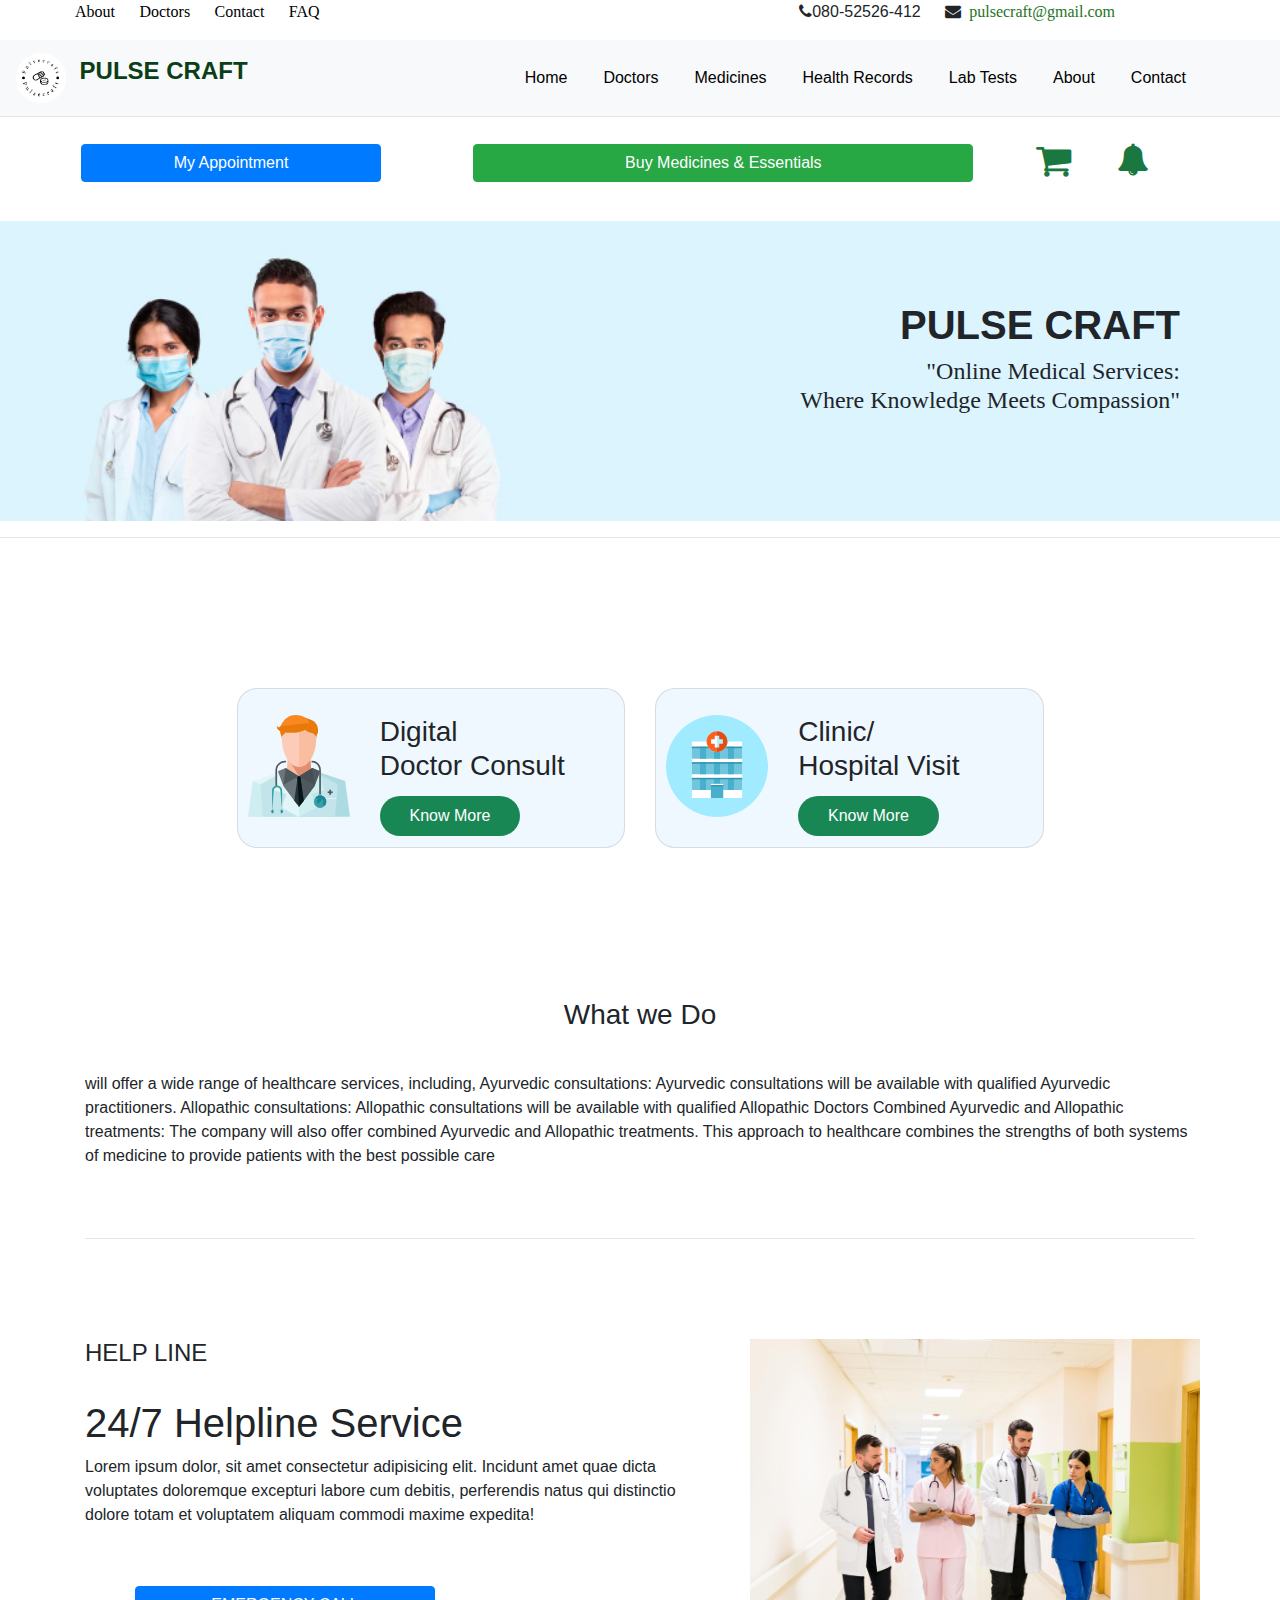
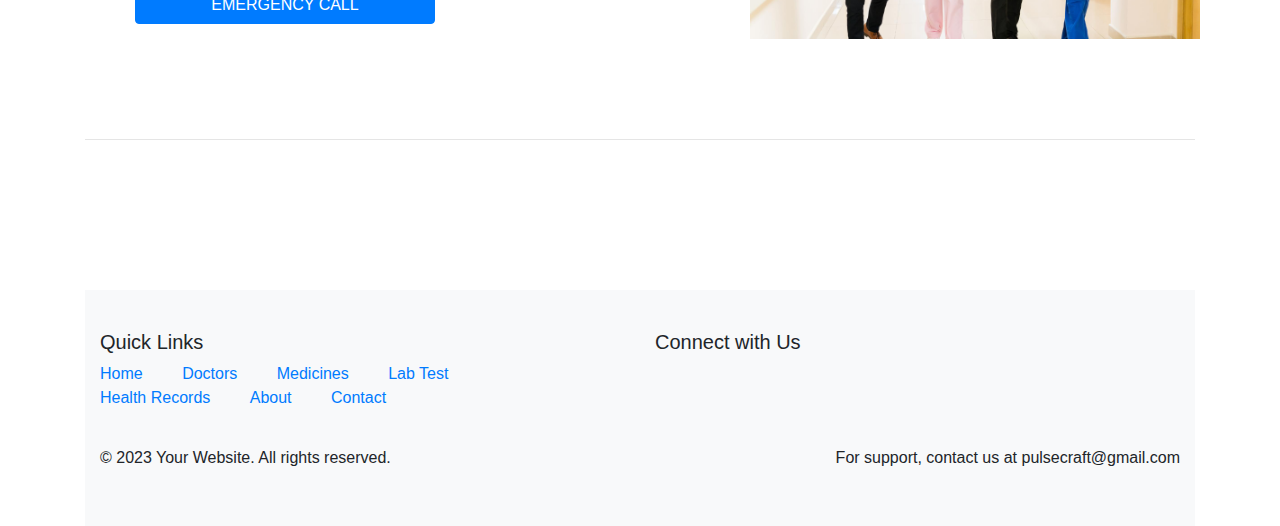
<file: index.html>
<!DOCTYPE html>
<html lang="en">
<head>
  <meta charset="UTF-8">
  <meta name="viewport" content="width=device-width, initial-scale=1, shrink-to-fit=no">
  <link rel="icon" type="image/x-icon" href="Picsart_23-11-19_22-20-33-644.ico">
  <link rel="stylesheet" href="https://stackpath.bootstrapcdn.com/bootstrap/4.5.2/css/bootstrap.min.css">
  <link rel="stylesheet" href="https://cdnjs.cloudflare.com/ajax/libs/font-awesome/4.7.0/css/font-awesome.min.css">
  <link rel="stylesheet" href="footer.css">
  <title>PulseCart</title>
 <link rel="stylesheet" href="index.css">
</head>
<body>

  <div class="topbar">
    <div class="container">
      <div class="row">
        <div class="col-lg-6 col-md-5 col-12">
          <!-- Contact -->
          <ul class="top-link">
            <li><a href="#">About</a></li>
            <li><a href="#">Doctors</a></li>
            <li><a href="#">Contact</a></li>
            <li><a href="#">FAQ</a></li>
          </ul>
          <!-- End Contact -->
        </div>
        <div class="col-lg-6 col-md-7 col-12">
          <!-- Top Contact -->
          <ul class="top-contact">
            <li><i class="fa fa-phone"></i>080-52526-412</li>
            <li><i class="fa fa-envelope"></i><a href="mailto:support@yourmail.com">pulsecraft@gmail.com</a></li>
          </ul>
          <!-- End Top Contact -->
        </div>
      </div>
    </div>
  </div>

  <nav class="navbar navbar-expand-lg navbar-light bg-light" >
    <a class="navbar-brand" href="index.html" >
      <img src="Picsart_23-11-19_22-20-33-644.ico" width="50" height="50" class="d-inline-block align-top" alt="Logo">
      <span>PULSE CRAFT</span>
    </a>
    <button class="navbar-toggler" type="button" data-toggle="collapse" data-target="#navbarNav" aria-controls="navbarNav" aria-expanded="false" aria-label="Toggle navigation">
      <span class="navbar-toggler-icon"></span>
    </button>
    <div class="collapse navbar-collapse justify-content-end" id="navbarNav">
      <ul class="navbar-nav">
        <li class="nav-item">
          <a class="nav-link" href="index.html">Home</a>
        </li>
        <li class="nav-item">
          <a class="nav-link" href="doctors.html">Doctors</a>
        </li>
        <li class="nav-item">
          <a class="nav-link" href="medicines.html">Medicines</a>
        </li>
        <li class="nav-item">
          <a class="nav-link" href="records.html">Health Records</a>
        </li>
        <li class="nav-item">
          <a class="nav-link" href="lab.html">Lab Tests</a>
        </li>
        <li class="nav-item">
          <a class="nav-link" href="about.html">About</a>
        </li>
        <li class="nav-item">
          <a class="nav-link" href="contact.html">Contact</a>
        </li>
      </ul>
    </div>
  </nav>
  <hr style="margin: 0;">
  
<nav class="navbar bg-body-tertiary" >
    <div class="container-fluid" id="search-content">
      <a class="navbar-brand" href="appoint.html"><button class="btn btn-primary" type="submit" id="searchbtn1">My Appointment</button></a>

      <a class="navbar-brand" href="medicines.html"><button class="btn btn-success" type="submit" id="searchbtn2">Buy Medicines & Essentials</button></a>
    

      <!-- <form class="d-flex" role="search" >

        <input class="form-control me-2" type="search" placeholder="Search" aria-label="Search"  id="searchbar">


        <button class="btn btn-outline-success" type="submit" id="searchbtn">Search</button>

      </form> -->
      <a href=""><i class="fa fa-shopping-cart" style="font-size:38px;color:rgb(26, 119, 63); position: relative; right: 40px; top: 12px; "></i></a>
      <a href="">
        <i class="fa fa-bell" style="font-size:32px;color:rgb(26, 119, 63); position: relative; right: 100px; top: 12px; "></i>
        
      </a>
      
    </div>
  </nav>



<div class="slider">
  <!-- <h1>Company Name</h1> -->
  <div class="quote">
    <h1 style="font-weight: 700; font-family:'Lucida Sans', 'Lucida Sans Regular', 'Lucida Grande', 'Lucida Sans Unicode', Geneva, Verdana, sans-serif">PULSE CRAFT</h1>
    <h4>  "Online Medical Services: <br>
      Where Knowledge Meets Compassion"</h4>
  </div>

    
</div>
<hr>
<div class="container">

  <div class="boxes">

    <div class="box" id="doctor-consult">
      <div class="row">
        <div class="col-4 mt-3" style="">
          <img src="images/doctor-svgrepo-com.svg" alt="">
        </div>

        <div class="col-8 mt-3" style="">
          <h3 style="">Digital <br> Doctor Consult</h3>
          <a href="doctors.html"><button style="width: 60%; height: 40px; margin-top: 6px; border: none; border-radius: 30px; background-color: #198754; color: white;">Know More</button></a>
        </div>
      </div>



    </div>
    <div class="box" id="hospital-visit">
      <div class="row">
        <div class="col-4 mt-3" style="">
          <img src="images/hospital-svgrepo-com (1).svg" alt="">
        </div>
        <div class="col-8 mt-3" style="">
          <h3 style="">Clinic/ <br> Hospital Visit</h3>
          <a href="contact.html"><button style="width: 60%; height: 40px; margin-top: 6px; border: none; border-radius: 30px; background-color: #198754;color: white;">Know More</button></a>
        </div>
      </div>
    </div>
  
  </div>



  <div class="about">
    <h3>What we Do</h3>
    <p>
      will offer a wide range of healthcare services, including,
      Ayurvedic consultations: Ayurvedic consultations will be available with qualified Ayurvedic practitioners. 
      Allopathic consultations: Allopathic consultations will be available with qualified Allopathic Doctors
      Combined Ayurvedic and Allopathic treatments: The company will also offer combined Ayurvedic and Allopathic treatments. This approach to healthcare combines the strengths of both systems of medicine to provide patients with the best possible care
    </p>

  </div>

<hr>

  <div class="call">
  <div class="row">
    <div class="col-7">
      <h4>HELP LINE</h4> <br>
      <h1>24/7 Helpline Service</h1>
      <p>Lorem ipsum dolor, sit amet consectetur adipisicing elit. Incidunt amet quae dicta voluptates doloremque excepturi labore cum debitis, perferendis natus qui distinctio dolore totam et voluptatem aliquam commodi maxime expedita!</p> <br>
      <a class="navbar-brand" href=""><button class="btn btn-primary" type="submit" id="searchbtn1" onclick="location.href='tel:1234567890';" >EMERGENCY CALL</button></a>
      
      
      
    
    </div>
    <div class="col-5" >
      <img src="images/doctor-walking.jpg" alt="" id="image">
    </div>
  </div>
  </div>

<hr>





<footer>
  <div class="container-fluid">
    <div class="row">
      <div class="col-md-6">
        <h5>Quick Links</h5>
        <ul class="footer-menu">
          <li><a href="#">Home</a></li>
          <li><a href="#">Doctors</a></li>
          <li><a href="#">Medicines</a></li>
          <li><a href="#">Lab Test</a></li>
          <li><a href="#">Health Records</a></li>
          <li><a href="#">About</a></li>
          <li><a href="#">Contact</a></li>
        </ul>
      </div>
      <div class="col-md-6">
        <h5>Connect with Us</h5>
        <!-- Add your social media icons here -->
        <i class="fab fa-facebook-square social-icons"></i>
        <i class="fab fa-twitter-square social-icons"></i>
        <i class="fab fa-instagram-square social-icons"></i>
      </div>
    </div>
    <div class="row support-section">
      <div class="col-md-6">
        <p>&copy; 2023 Your Website. All rights reserved.</p>
      </div>
      <div class="col-md-6 text-right">
        <p>For support, contact us at pulsecraft@gmail.com</p>
      </div>
    </div>
  </div>
</footer>










<script src="https://code.jquery.com/jquery-3.5.1.slim.min.js"></script>
<script src="https://cdn.jsdelivr.net/npm/@popperjs/core@2.0.8/dist/umd/popper.min.js"></script>
<script src="https://stackpath.bootstrapcdn.com/bootstrap/4.5.2/js/bootstrap.min.js"></script>

</body>
</html>
</file>
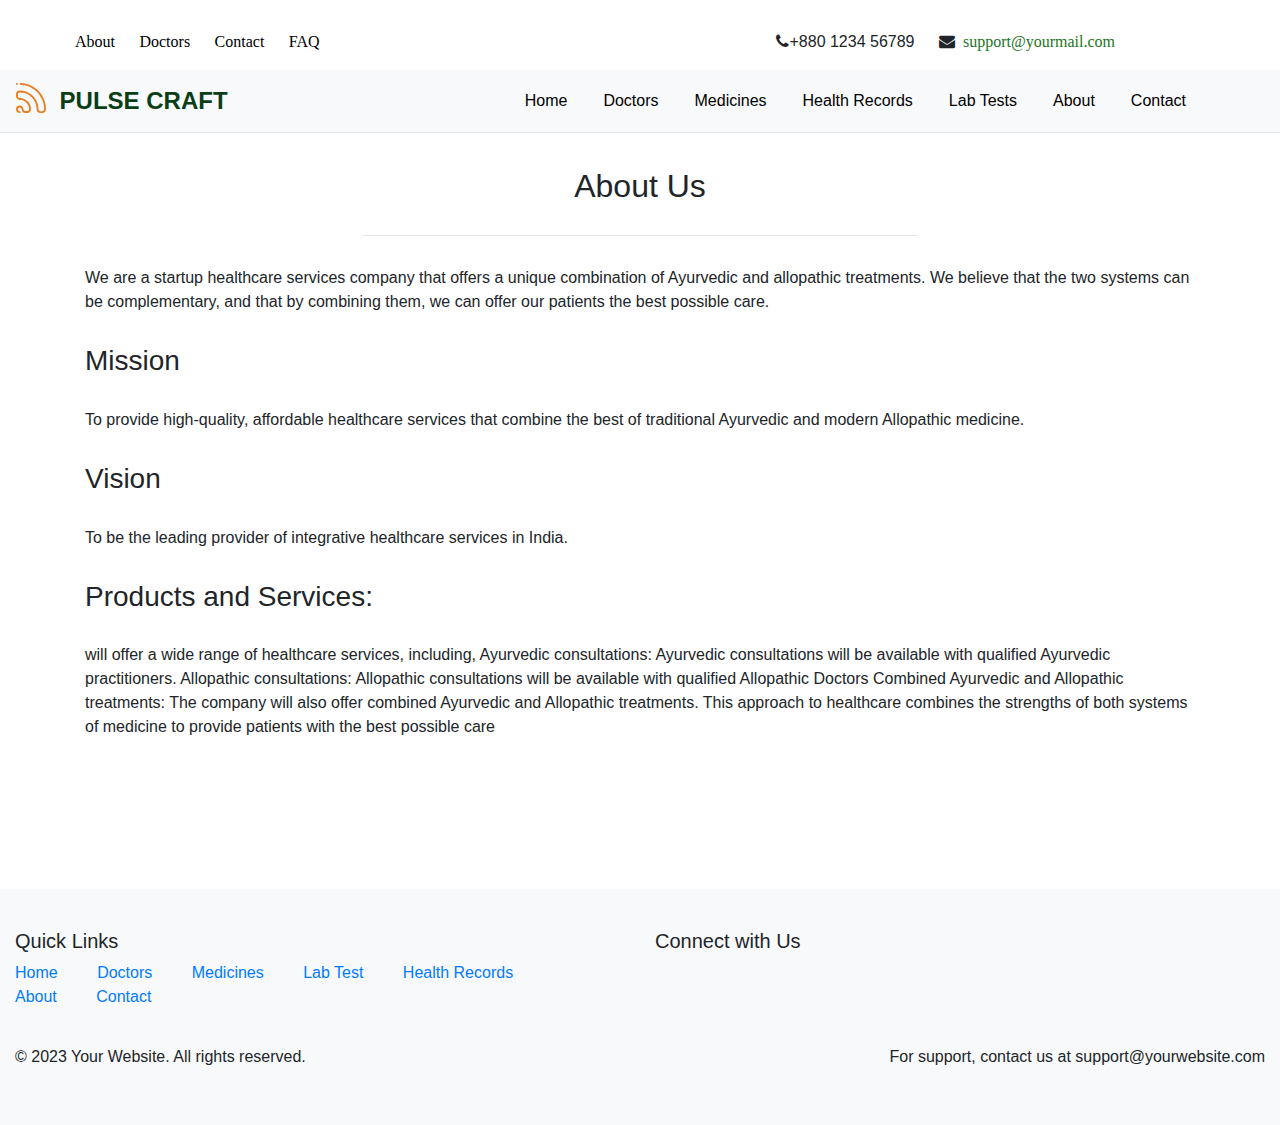
<file: about.html>
<!DOCTYPE html>
<html lang="en">
<head>
  <meta charset="UTF-8">
  <meta name="viewport" content="width=device-width, initial-scale=1, shrink-to-fit=no">
  <link rel="stylesheet" href="https://stackpath.bootstrapcdn.com/bootstrap/4.5.2/css/bootstrap.min.css">
  <link rel="stylesheet" href="https://cdnjs.cloudflare.com/ajax/libs/font-awesome/4.7.0/css/font-awesome.min.css">
  <title>About</title>
<link rel="stylesheet" href="blank.css">
<link rel="stylesheet" href="about.css">
<link rel="stylesheet" href="footer.css">
</head>
<body>

  <div class="topbar">
    <div class="container">
      <div class="row">
        <div class="col-lg-6 col-md-5 col-12">
          <!-- Contact -->
          <ul class="top-link">
            <li><a href="#">About</a></li>
            <li><a href="#">Doctors</a></li>
            <li><a href="#">Contact</a></li>
            <li><a href="#">FAQ</a></li>
          </ul>
          <!-- End Contact -->
        </div>
        <div class="col-lg-6 col-md-7 col-12">
          <!-- Top Contact -->
          <ul class="top-contact">
            <li><i class="fa fa-phone"></i>+880 1234 56789</li>
            <li><i class="fa fa-envelope"></i><a href="mailto:support@yourmail.com">support@yourmail.com</a></li>
          </ul>
          <!-- End Top Contact -->
        </div>
      </div>
    </div>
  </div>

  <nav class="navbar navbar-expand-lg navbar-light bg-light" >
    <a class="navbar-brand" href="index.html" >
      <img src="images/reshot-icon-rss-HQM63JB2CS.svg" width="30" height="30" class="d-inline-block align-top" alt="Logo">
      <span>PULSE CRAFT</span>
    </a>
    <button class="navbar-toggler" type="button" data-toggle="collapse" data-target="#navbarNav" aria-controls="navbarNav" aria-expanded="false" aria-label="Toggle navigation">
      <span class="navbar-toggler-icon"></span>
    </button>
    <div class="collapse navbar-collapse justify-content-end" id="navbarNav">
      <ul class="navbar-nav">
        <li class="nav-item">
          <a class="nav-link" href="index.html">Home</a>
        </li>
        <li class="nav-item">
          <a class="nav-link" href="doctors.html">Doctors</a>
        </li>
        <li class="nav-item">
          <a class="nav-link" href="medicines.html">Medicines</a>
        </li>
        <li class="nav-item">
          <a class="nav-link" href="records.html">Health Records</a>
        </li>
        <li class="nav-item">
          <a class="nav-link" href="lab.html">Lab Tests</a>
        </li>
        <li class="nav-item">
          <a class="nav-link" href="about.html">About</a>
        </li>
        <li class="nav-item">
          <a class="nav-link" href="contact.html">Contact</a>
        </li>
      </ul>
    </div>
  </nav>
  <hr style="margin: 0;">




  <div class="container mt-4">
    <h2>About Us</h2>
    <hr style="width: 50%;">
  
    <div class="about-section">

      <p>
        We are a startup healthcare services company that offers a unique combination of Ayurvedic and allopathic treatments. We believe that the two systems can be complementary, and that by combining them, we can offer our patients the best possible care.

      </p>
    </div>
  
    <div class="about-section">
      <h3>Mission</h3>
      <p>
        To provide high-quality, affordable healthcare services that combine the best of traditional Ayurvedic and modern Allopathic medicine.

      </p>
    </div>

    <div class="about-section">
      <h3>Vision</h3>
      <p>
        To be the leading provider of integrative healthcare services in India.

      </p>
    </div>


    <div class="about-section">
      <h3>
        Products and Services:
        </h3>
      <p>
        will offer a wide range of healthcare services, including,
        Ayurvedic consultations: Ayurvedic consultations will be available with qualified Ayurvedic practitioners. 
        Allopathic consultations: Allopathic consultations will be available with qualified Allopathic Doctors
        Combined Ayurvedic and Allopathic treatments: The company will also offer combined Ayurvedic and Allopathic treatments. This approach to healthcare combines the strengths of both systems of medicine to provide patients with the best possible care

      </p>
    </div>



  
   
  
    <!-- Add more sections as needed -->
  
  </div>
  



  <footer>
    <div class="container-fluid">
      <div class="row">
        <div class="col-md-6">
          <h5>Quick Links</h5>
          <ul class="footer-menu">
            <li><a href="#">Home</a></li>
            <li><a href="#">Doctors</a></li>
            <li><a href="#">Medicines</a></li>
            <li><a href="#">Lab Test</a></li>
            <li><a href="#">Health Records</a></li>
            <li><a href="#">About</a></li>
            <li><a href="#">Contact</a></li>
          </ul>
        </div>
        <div class="col-md-6">
          <h5>Connect with Us</h5>
          <!-- Add your social media icons here -->
          <i class="fab fa-facebook-square social-icons"></i>
          <i class="fab fa-twitter-square social-icons"></i>
          <i class="fab fa-instagram-square social-icons"></i>
        </div>
      </div>
      <div class="row support-section">
        <div class="col-md-6">
          <p>&copy; 2023 Your Website. All rights reserved.</p>
        </div>
        <div class="col-md-6 text-right">
          <p>For support, contact us at support@yourwebsite.com</p>
        </div>
      </div>
    </div>
  </footer>













<script src="https://code.jquery.com/jquery-3.5.1.slim.min.js"></script>
<script src="https://cdn.jsdelivr.net/npm/@popperjs/core@2.0.8/dist/umd/popper.min.js"></script>
<script src="https://stackpath.bootstrapcdn.com/bootstrap/4.5.2/js/bootstrap.min.js"></script>

</body>
</html>
</file>
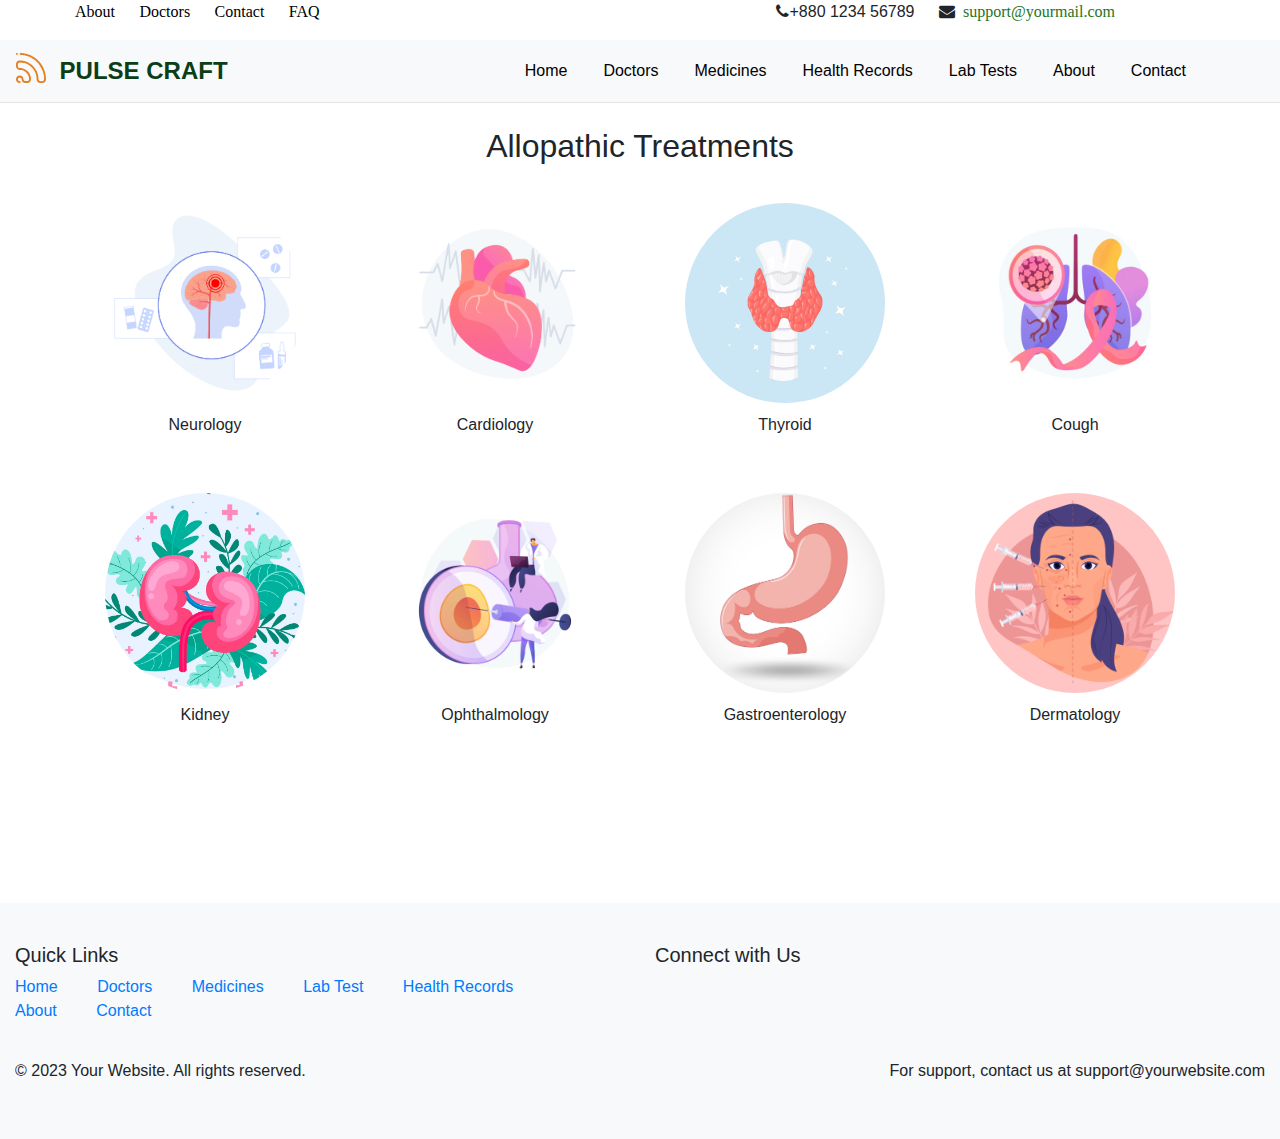
<file: allopathy.html>
<!DOCTYPE html>
<html lang="en">
<head>
  <meta charset="UTF-8">
  <meta name="viewport" content="width=device-width, initial-scale=1, shrink-to-fit=no">
  <link rel="stylesheet" href="https://stackpath.bootstrapcdn.com/bootstrap/4.5.2/css/bootstrap.min.css">
  <link rel="stylesheet" href="https://cdnjs.cloudflare.com/ajax/libs/font-awesome/4.7.0/css/font-awesome.min.css">
  <link rel="stylesheet" href="footer.css">
  <title>-Allopathy</title>
  <style>
    body {
      font-size: 16px;
      font-weight: 300;
    }

    #main {
      margin-top: 30px;
      /* border: 1px solid black; */
    }

    h2 {
      text-align: center;
    }

    .sub-category {
      display:inline-flex;
      justify-content:space-between;
      margin-top: 20px;
      gap: 50px;
    
    }

    .category {
      text-align: center;
      width: 220px; /* Adjust width as needed */
      margin: 10px;
      cursor: pointer;
    }

    .category-image {
      width: 200px;
      height: 200px;
      border-radius: 50%;
      margin-bottom: 10px;
    }
  </style>
<link rel="stylesheet" href="blank.css">
</head>
<body>

  <div class="topbar">
    <div class="container">
      <div class="row">
        <div class="col-lg-6 col-md-5 col-12">
          <!-- Contact -->
          <ul class="top-link">
            <li><a href="#">About</a></li>
            <li><a href="#">Doctors</a></li>
            <li><a href="#">Contact</a></li>
            <li><a href="#">FAQ</a></li>
          </ul>
          <!-- End Contact -->
        </div>
        <div class="col-lg-6 col-md-7 col-12">
          <!-- Top Contact -->
          <ul class="top-contact">
            <li><i class="fa fa-phone"></i>+880 1234 56789</li>
            <li><i class="fa fa-envelope"></i><a href="mailto:support@yourmail.com">support@yourmail.com</a></li>
          </ul>
          <!-- End Top Contact -->
        </div>
      </div>
    </div>
  </div>

  <nav class="navbar navbar-expand-lg navbar-light bg-light" >
    <a class="navbar-brand" href="index.html" >
      <img src="images/reshot-icon-rss-HQM63JB2CS.svg" width="30" height="30" class="d-inline-block align-top" alt="Logo">
      <span>PULSE CRAFT</span>
    </a>
    <button class="navbar-toggler" type="button" data-toggle="collapse" data-target="#navbarNav" aria-controls="navbarNav" aria-expanded="false" aria-label="Toggle navigation">
      <span class="navbar-toggler-icon"></span>
    </button>
    <div class="collapse navbar-collapse justify-content-end" id="navbarNav">
      <ul class="navbar-nav">
        <li class="nav-item">
          <a class="nav-link" href="index.html">Home</a>
        </li>
        <li class="nav-item">
          <a class="nav-link" href="doctors.html">Doctors</a>
        </li>
        <li class="nav-item">
          <a class="nav-link" href="medicines.html">Medicines</a>
        </li>
        <li class="nav-item">
          <a class="nav-link" href="records.html">Health Records</a>
        </li>
        <li class="nav-item">
          <a class="nav-link" href="lab.html">Lab Tests</a>
        </li>
        <li class="nav-item">
          <a class="nav-link" href="about.html">About</a>
        </li>
        <li class="nav-item">
          <a class="nav-link" href="contact.html">Contact</a>
        </li>
      </ul>
    </div>
  </nav>
  <hr style="margin: 0;">







  <div class="container mt-4" id="main">
    <h2>Allopathic Treatments</h2>
  
    <!-- Sub Categories -->
    <div class="sub-category">
      <!-- Neurology Category -->
      <div class="category" onclick="location.href='doc.html';">
        <img src="images/brain.jpg" alt="Neurology" class="category-image">
        <p>Neurology</p>
      </div>
  
      <!-- Cardiology Category -->
      <div class="category" onclick="location.href='doc.html';">
        <img src="images/cardiology.jpg" alt="Cardiology" class="category-image">
        <p>Cardiology</p>
      </div>
  
      <!-- Thyroid Category -->
      <div class="category" onclick="location.href='doc.html';">
        <img src="images/thyroid.jpg" alt="Thyroid" class="category-image">
        <p>Thyroid</p>
      </div>

       <!-- Orthopedics Category -->
      <div class="category" onclick="location.href='doc.html';">
        <img src="images/lungs.jpg" alt="Orthopedics" class="category-image">
        <p>Cough</p>
      </div>
      
</div>

<div class="sub-category">
  <!-- Kidney Category -->
  <div class="category" onclick="location.href='doc.html';">
    <img src="images/kidnry.jpg" alt="Kidney" class="category-image">
    <p>Kidney</p>
  </div>

  <!-- Ophthalmology Category -->
  <div class="category" onclick="location.href='doc.html';">
    <img src="images/eye.jpg" alt="Ophthalmology" class="category-image">
    <p>Ophthalmology</p>
  </div>

  <!-- Gastroenterology Category -->
  <div class="category" onclick="location.href='doc.html';">
    <img src="images/gas.jpg" alt="Gastroenterology" class="category-image">
    <p>Gastroenterology</p>
  </div>



  <!--   Dermatology Category -->
  <div class="category" onclick="location.href='doc.html';">
    <img src="images/skin.jpg" alt="Dermatology" class="category-image">
    <p>Dermatology</p>
  </div>
  
</div>

  
  </div>





  <footer>
    <div class="container-fluid">
      <div class="row">
        <div class="col-md-6">
          <h5>Quick Links</h5>
          <ul class="footer-menu">
            <li><a href="#">Home</a></li>
            <li><a href="#">Doctors</a></li>
            <li><a href="#">Medicines</a></li>
            <li><a href="#">Lab Test</a></li>
            <li><a href="#">Health Records</a></li>
            <li><a href="#">About</a></li>
            <li><a href="#">Contact</a></li>
          </ul>
        </div>
        <div class="col-md-6">
          <h5>Connect with Us</h5>
          <!-- Add your social media icons here -->
          <i class="fab fa-facebook-square social-icons"></i>
          <i class="fab fa-twitter-square social-icons"></i>
          <i class="fab fa-instagram-square social-icons"></i>
        </div>
      </div>
      <div class="row support-section">
        <div class="col-md-6">
          <p>&copy; 2023 Your Website. All rights reserved.</p>
        </div>
        <div class="col-md-6 text-right">
          <p>For support, contact us at support@yourwebsite.com</p>
        </div>
      </div>
    </div>
  </footer>









<script src="https://code.jquery.com/jquery-3.5.1.slim.min.js"></script>
<script src="https://cdn.jsdelivr.net/npm/@popperjs/core@2.0.8/dist/umd/popper.min.js"></script>
<script src="https://stackpath.bootstrapcdn.com/bootstrap/4.5.2/js/bootstrap.min.js"></script>

</body>
</html>
</file>
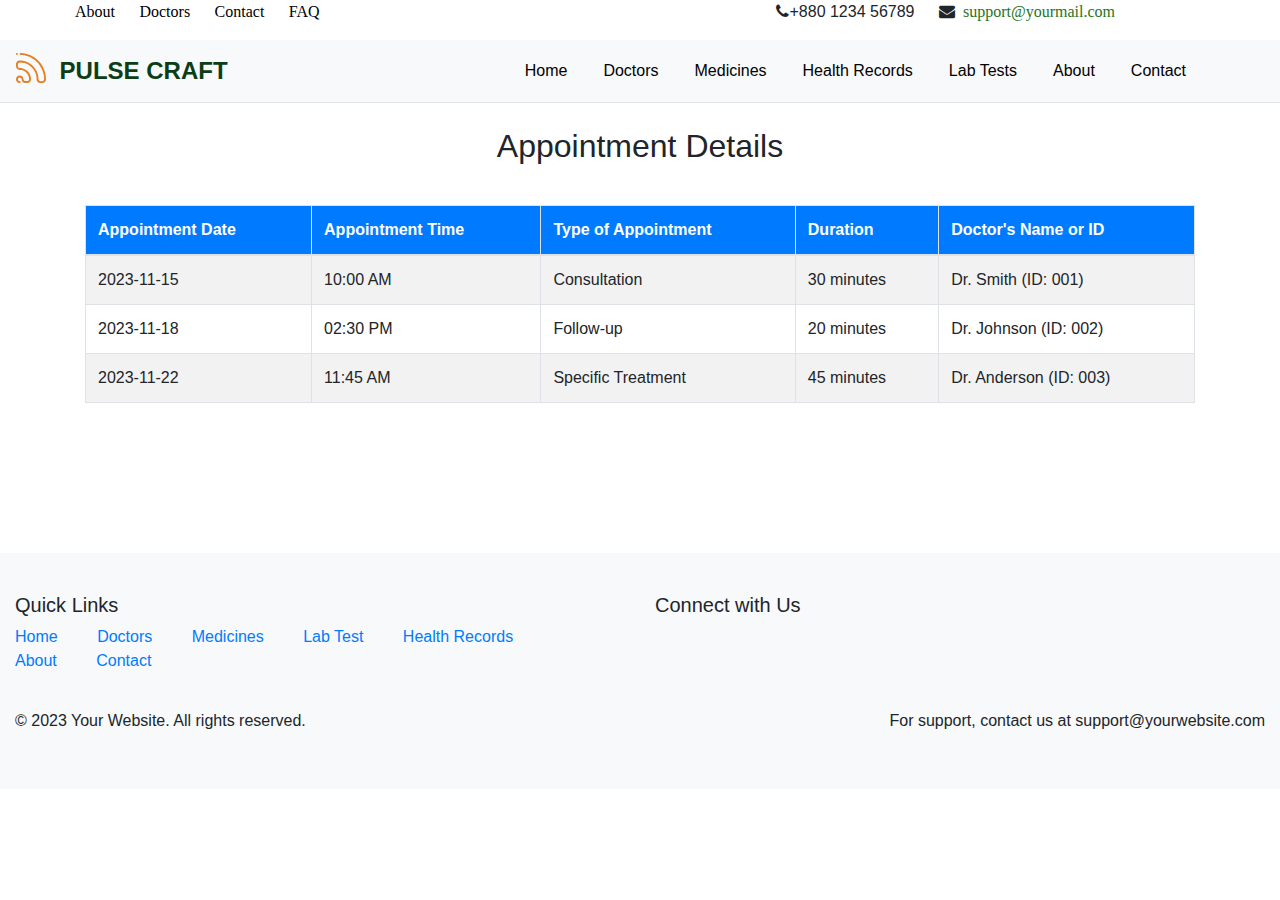
<file: appoint.html>
<!DOCTYPE html>
<html lang="en">
<head>
  <meta charset="UTF-8">
  <meta name="viewport" content="width=device-width, initial-scale=1, shrink-to-fit=no">
  <link rel="stylesheet" href="https://stackpath.bootstrapcdn.com/bootstrap/4.5.2/css/bootstrap.min.css">
  <link rel="stylesheet" href="https://cdnjs.cloudflare.com/ajax/libs/font-awesome/4.7.0/css/font-awesome.min.css">
  <title>My Appointment</title>
<link rel="stylesheet" href="blank.css">
<link rel="stylesheet" href="footer.css">
<style>
   th {
      background-color: #007bff; /* Bootstrap's primary color */
      color: white;
    }

    .container h2{
      text-align: center;
      font-weight: 300;
      margin-bottom: 40px;
    }
</style>
</head>
<body>

  <div class="topbar">
    <div class="container">
      <div class="row">
        <div class="col-lg-6 col-md-5 col-12">
          <!-- Contact -->
          <ul class="top-link">
            <li><a href="#">About</a></li>
            <li><a href="#">Doctors</a></li>
            <li><a href="#">Contact</a></li>
            <li><a href="#">FAQ</a></li>
          </ul>
          <!-- End Contact -->
        </div>
        <div class="col-lg-6 col-md-7 col-12">
          <!-- Top Contact -->
          <ul class="top-contact">
            <li><i class="fa fa-phone"></i>+880 1234 56789</li>
            <li><i class="fa fa-envelope"></i><a href="mailto:support@yourmail.com">support@yourmail.com</a></li>
          </ul>
          <!-- End Top Contact -->
        </div>
      </div>
    </div>
  </div>

  <nav class="navbar navbar-expand-lg navbar-light bg-light" >
    <a class="navbar-brand" href="index.html" >
      <img src="images/reshot-icon-rss-HQM63JB2CS.svg" width="30" height="30" class="d-inline-block align-top" alt="Logo">
      <span>PULSE CRAFT</span>
    </a>
    <button class="navbar-toggler" type="button" data-toggle="collapse" data-target="#navbarNav" aria-controls="navbarNav" aria-expanded="false" aria-label="Toggle navigation">
      <span class="navbar-toggler-icon"></span>
    </button>
    <div class="collapse navbar-collapse justify-content-end" id="navbarNav">
      <ul class="navbar-nav">
        <li class="nav-item">
          <a class="nav-link" href="index.html">Home</a>
        </li>
        <li class="nav-item">
          <a class="nav-link" href="doctors.html">Doctors</a>
        </li>
        <li class="nav-item">
          <a class="nav-link" href="medicines.html">Medicines</a>
        </li>
        <li class="nav-item">
          <a class="nav-link" href="records.html">Health Records</a>
        </li>
        <li class="nav-item">
          <a class="nav-link" href="lab.html">Lab Tests</a>
        </li>
        <li class="nav-item">
          <a class="nav-link" href="about.html">About</a>
        </li>
        <li class="nav-item">
          <a class="nav-link" href="contact.html">Contact</a>
        </li>
      </ul>
    </div>
  </nav>
  <hr style="margin: 0;">



  <div class="container mt-4">
    <h2>Appointment Details</h2>
    <table class="table table-bordered table-striped">
      <thead>
        <tr>
          <th>Appointment Date</th>
          <th>Appointment Time</th>
          <th>Type of Appointment</th>
          <th>Duration</th>
          <th>Doctor's Name or ID</th>
        </tr>
      </thead>
      <tbody>
        <tr>
          <td>2023-11-15</td>
          <td>10:00 AM</td>
          <td>Consultation</td>
          <td>30 minutes</td>
          <td>Dr. Smith (ID: 001)</td>
        </tr>
        <tr>
          <td>2023-11-18</td>
          <td>02:30 PM</td>
          <td>Follow-up</td>
          <td>20 minutes</td>
          <td>Dr. Johnson (ID: 002)</td>
        </tr>
        <tr>
          <td>2023-11-22</td>
          <td>11:45 AM</td>
          <td>Specific Treatment</td>
          <td>45 minutes</td>
          <td>Dr. Anderson (ID: 003)</td>
        </tr>
      </tbody>
    </table>
  </div>
  










  <footer>
    <div class="container-fluid">
      <div class="row">
        <div class="col-md-6">
          <h5>Quick Links</h5>
          <ul class="footer-menu">
            <li><a href="#">Home</a></li>
            <li><a href="#">Doctors</a></li>
            <li><a href="#">Medicines</a></li>
            <li><a href="#">Lab Test</a></li>
            <li><a href="#">Health Records</a></li>
            <li><a href="#">About</a></li>
            <li><a href="#">Contact</a></li>
          </ul>
        </div>
        <div class="col-md-6">
          <h5>Connect with Us</h5>
          <!-- Add your social media icons here -->
          <i class="fab fa-facebook-square social-icons"></i>
          <i class="fab fa-twitter-square social-icons"></i>
          <i class="fab fa-instagram-square social-icons"></i>
        </div>
      </div>
      <div class="row support-section">
        <div class="col-md-6">
          <p>&copy; 2023 Your Website. All rights reserved.</p>
        </div>
        <div class="col-md-6 text-right">
          <p>For support, contact us at support@yourwebsite.com</p>
        </div>
      </div>
    </div>
  </footer>










<script src="https://code.jquery.com/jquery-3.5.1.slim.min.js"></script>
<script src="https://cdn.jsdelivr.net/npm/@popperjs/core@2.0.8/dist/umd/popper.min.js"></script>
<script src="https://stackpath.bootstrapcdn.com/bootstrap/4.5.2/js/bootstrap.min.js"></script>

</body>
</html>
</file>
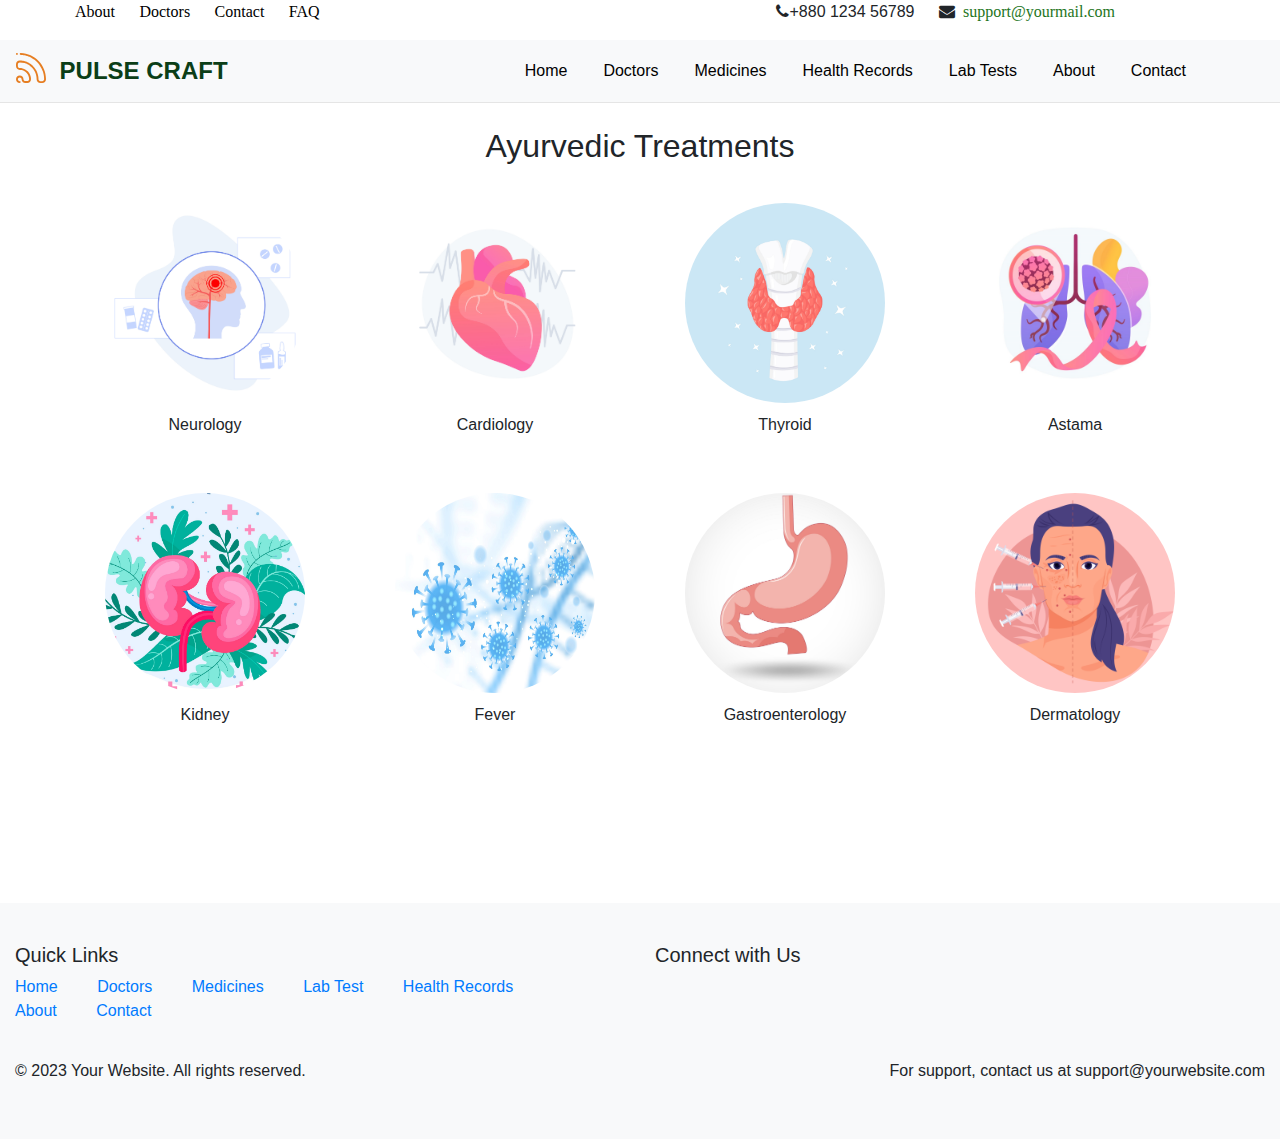
<file: ayurvedic.html>
<!DOCTYPE html>
<html lang="en">
<head>
  <meta charset="UTF-8">
  <meta name="viewport" content="width=device-width, initial-scale=1, shrink-to-fit=no">
  <link rel="stylesheet" href="https://stackpath.bootstrapcdn.com/bootstrap/4.5.2/css/bootstrap.min.css">
  <link rel="stylesheet" href="https://cdnjs.cloudflare.com/ajax/libs/font-awesome/4.7.0/css/font-awesome.min.css">
  <link rel="stylesheet" href="footer.css">
  <title>Ayurveda</title>
  <style>
    body {
      font-size: 16px;
      font-weight: 300;
    }

    #main {
      margin-top: 30px;
      /* border: 1px solid black; */
    }

    h2 {
      text-align: center;
    }

    .sub-category {
      display:inline-flex;
      justify-content:space-between;
      margin-top: 20px;
      gap: 50px;
    
    }

    .category {
      text-align: center;
      width: 220px; /* Adjust width as needed */
      margin: 10px;
      cursor: pointer;
    }

    .category-image {
      width: 200px;
      height: 200px;
      border-radius: 50%;
      margin-bottom: 10px;
    }
  </style>
<link rel="stylesheet" href="blank.css">
</head>
<body>

  <div class="topbar">
    <div class="container">
      <div class="row">
        <div class="col-lg-6 col-md-5 col-12">
          <!-- Contact -->
          <ul class="top-link">
            <li><a href="#">About</a></li>
            <li><a href="#">Doctors</a></li>
            <li><a href="#">Contact</a></li>
            <li><a href="#">FAQ</a></li>
          </ul>
          <!-- End Contact -->
        </div>
        <div class="col-lg-6 col-md-7 col-12">
          <!-- Top Contact -->
          <ul class="top-contact">
            <li><i class="fa fa-phone"></i>+880 1234 56789</li>
            <li><i class="fa fa-envelope"></i><a href="mailto:support@yourmail.com">support@yourmail.com</a></li>
          </ul>
          <!-- End Top Contact -->
        </div>
      </div>
    </div>
  </div>

  <nav class="navbar navbar-expand-lg navbar-light bg-light" >
    <a class="navbar-brand" href="index.html" >
      <img src="images/reshot-icon-rss-HQM63JB2CS.svg" width="30" height="30" class="d-inline-block align-top" alt="Logo">
      <span>PULSE CRAFT</span>
    </a>
    <button class="navbar-toggler" type="button" data-toggle="collapse" data-target="#navbarNav" aria-controls="navbarNav" aria-expanded="false" aria-label="Toggle navigation">
      <span class="navbar-toggler-icon"></span>
    </button>
    <div class="collapse navbar-collapse justify-content-end" id="navbarNav">
      <ul class="navbar-nav">
        <li class="nav-item">
          <a class="nav-link" href="index.html">Home</a>
        </li>
        <li class="nav-item">
          <a class="nav-link" href="doctors.html">Doctors</a>
        </li>
        <li class="nav-item">
          <a class="nav-link" href="medicines.html">Medicines</a>
        </li>
        <li class="nav-item">
          <a class="nav-link" href="records.html">Health Records</a>
        </li>
        <li class="nav-item">
          <a class="nav-link" href="lab.html">Lab Tests</a>
        </li>
        <li class="nav-item">
          <a class="nav-link" href="about.html">About</a>
        </li>
        <li class="nav-item">
          <a class="nav-link" href="contact.html">Contact</a>
        </li>
      </ul>
    </div>
  </nav>
  <hr style="margin: 0;">







  <div class="container mt-4" id="main">
    <h2>Ayurvedic Treatments</h2>
  
    <!-- Sub Categories -->
    <div class="sub-category">
      <!-- Neurology Category -->
      <div class="category" onclick="location.href='/doc.html';">
        <img src="images/brain.jpg" alt="Neurology" class="category-image">
        <p>Neurology</p>
      </div>
  
      <!-- Cardiology Category -->
      <div class="category" onclick="location.href='doc.html';">
        <img src="images/cardiology.jpg" alt="Cardiology" class="category-image">
        <p>Cardiology</p>
      </div>
  
      <!-- Thyroid Category -->
      <div class="category" onclick="location.href='doc.html';">
        <img src="images/thyroid.jpg" alt="Thyroid" class="category-image">
        <p>Thyroid</p>
      </div>

       <!-- Orthopedics Category -->
      <div class="category" onclick="location.href='doc.html';">
        <img src="images/lungs.jpg" alt="Orthopedics" class="category-image">
        <p>Astama</p>
      </div>
      
</div>

<div class="sub-category">
  <!-- Kidney Category -->
  <div class="category" onclick="location.href='doc.html';">
    <img src="images/kidnry.jpg" alt="Kidney" class="category-image">
    <p>Kidney</p>
  </div>

  <!-- Ophthalmology Category -->
  <div class="category" onclick="location.href='doc.html';">
    <img src="images/fever.jpg" alt="Ophthalmology" class="category-image">
    <p>Fever</p>
  </div>

  <!-- Gastroenterology Category -->
  <div class="category" onclick="location.href='doc.html';">
    <img src="images/gas.jpg" alt="Gastroenterology" class="category-image">
    <p>Gastroenterology</p>
  </div>



  <!--   Dermatology Category -->
  <div class="category" onclick="location.href='doc.html';">
    <img src="images/skin.jpg" alt="Dermatology" class="category-image">
    <p>Dermatology</p>
  </div>
  
</div>

  
  </div>





  <footer>
    <div class="container-fluid">
      <div class="row">
        <div class="col-md-6">
          <h5>Quick Links</h5>
          <ul class="footer-menu">
            <li><a href="#">Home</a></li>
            <li><a href="#">Doctors</a></li>
            <li><a href="#">Medicines</a></li>
            <li><a href="#">Lab Test</a></li>
            <li><a href="#">Health Records</a></li>
            <li><a href="#">About</a></li>
            <li><a href="#">Contact</a></li>
          </ul>
        </div>
        <div class="col-md-6">
          <h5>Connect with Us</h5>
          <!-- Add your social media icons here -->
          <i class="fab fa-facebook-square social-icons"></i>
          <i class="fab fa-twitter-square social-icons"></i>
          <i class="fab fa-instagram-square social-icons"></i>
        </div>
      </div>
      <div class="row support-section">
        <div class="col-md-6">
          <p>&copy; 2023 Your Website. All rights reserved.</p>
        </div>
        <div class="col-md-6 text-right">
          <p>For support, contact us at support@yourwebsite.com</p>
        </div>
      </div>
    </div>
  </footer>









<script src="https://code.jquery.com/jquery-3.5.1.slim.min.js"></script>
<script src="https://cdn.jsdelivr.net/npm/@popperjs/core@2.0.8/dist/umd/popper.min.js"></script>
<script src="https://stackpath.bootstrapcdn.com/bootstrap/4.5.2/js/bootstrap.min.js"></script>

</body>
</html>
</file>
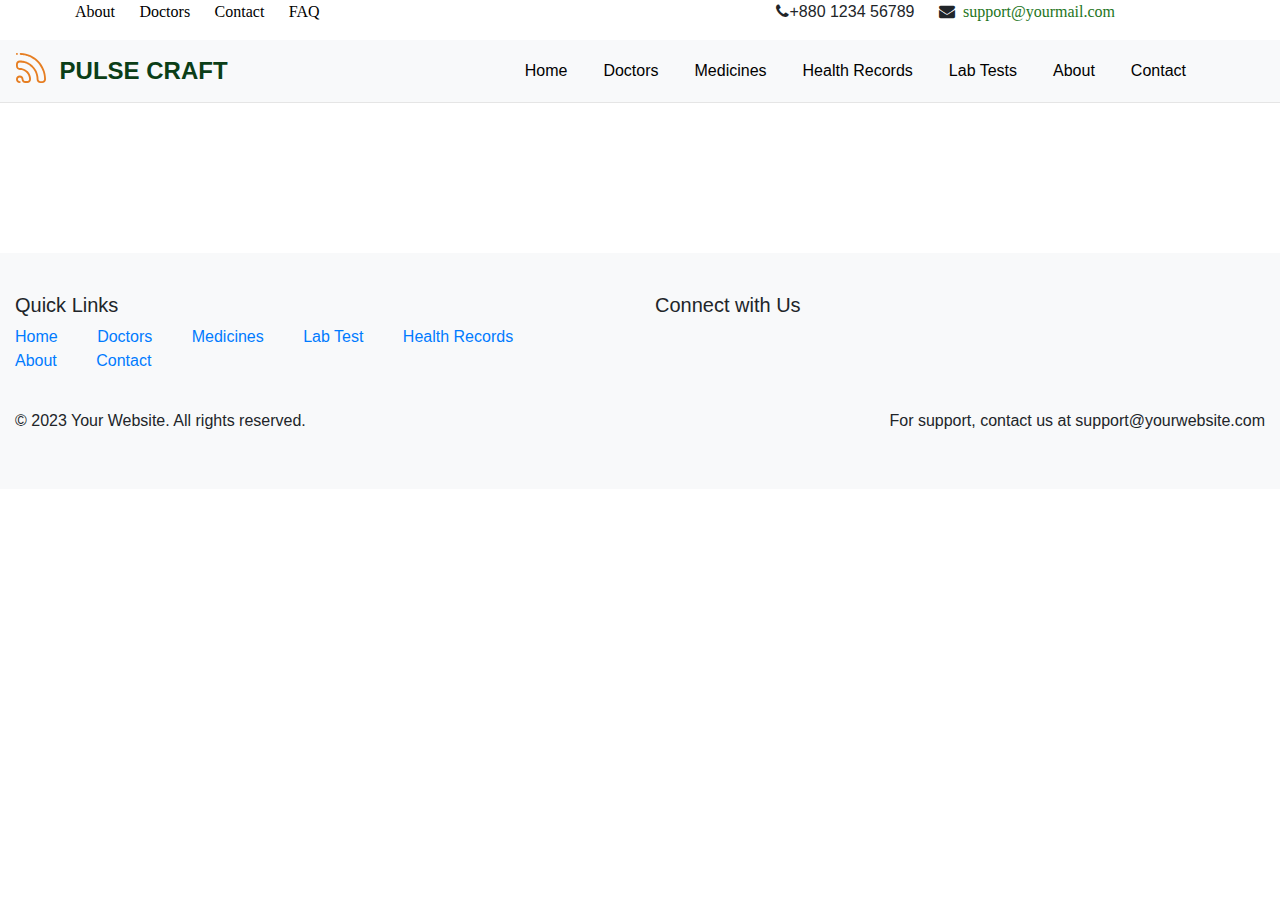
<file: blank.html>
<!DOCTYPE html>
<html lang="en">
<head>
  <meta charset="UTF-8">
  <meta name="viewport" content="width=device-width, initial-scale=1, shrink-to-fit=no">
  <link rel="stylesheet" href="https://stackpath.bootstrapcdn.com/bootstrap/4.5.2/css/bootstrap.min.css">
  <link rel="stylesheet" href="https://cdnjs.cloudflare.com/ajax/libs/font-awesome/4.7.0/css/font-awesome.min.css">
  <title>blank</title>
<link rel="stylesheet" href="blank.css">
<link rel="stylesheet" href="footer.css">
</head>
<body>

  <div class="topbar">
    <div class="container">
      <div class="row">
        <div class="col-lg-6 col-md-5 col-12">
          <!-- Contact -->
          <ul class="top-link">
            <li><a href="#">About</a></li>
            <li><a href="#">Doctors</a></li>
            <li><a href="#">Contact</a></li>
            <li><a href="#">FAQ</a></li>
          </ul>
          <!-- End Contact -->
        </div>
        <div class="col-lg-6 col-md-7 col-12">
          <!-- Top Contact -->
          <ul class="top-contact">
            <li><i class="fa fa-phone"></i>+880 1234 56789</li>
            <li><i class="fa fa-envelope"></i><a href="mailto:support@yourmail.com">support@yourmail.com</a></li>
          </ul>
          <!-- End Top Contact -->
        </div>
      </div>
    </div>
  </div>

  <nav class="navbar navbar-expand-lg navbar-light bg-light" >
    <a class="navbar-brand" href="index.html" >
      <img src="images/reshot-icon-rss-HQM63JB2CS.svg" width="30" height="30" class="d-inline-block align-top" alt="Logo">
      <span>PULSE CRAFT</span>
    </a>
    <button class="navbar-toggler" type="button" data-toggle="collapse" data-target="#navbarNav" aria-controls="navbarNav" aria-expanded="false" aria-label="Toggle navigation">
      <span class="navbar-toggler-icon"></span>
    </button>
    <div class="collapse navbar-collapse justify-content-end" id="navbarNav">
      <ul class="navbar-nav">
        <li class="nav-item">
          <a class="nav-link" href="index.html">Home</a>
        </li>
        <li class="nav-item">
          <a class="nav-link" href="doctors.html">Doctors</a>
        </li>
        <li class="nav-item">
          <a class="nav-link" href="medicines.html">Medicines</a>
        </li>
        <li class="nav-item">
          <a class="nav-link" href="records.html">Health Records</a>
        </li>
        <li class="nav-item">
          <a class="nav-link" href="lab.html">Lab Tests</a>
        </li>
        <li class="nav-item">
          <a class="nav-link" href="about.html">About</a>
        </li>
        <li class="nav-item">
          <a class="nav-link" href="contact.html">Contact</a>
        </li>
      </ul>
    </div>
  </nav>
  <hr style="margin: 0;">













  <footer>
    <div class="container-fluid">
      <div class="row">
        <div class="col-md-6">
          <h5>Quick Links</h5>
          <ul class="footer-menu">
            <li><a href="#">Home</a></li>
            <li><a href="#">Doctors</a></li>
            <li><a href="#">Medicines</a></li>
            <li><a href="#">Lab Test</a></li>
            <li><a href="#">Health Records</a></li>
            <li><a href="#">About</a></li>
            <li><a href="#">Contact</a></li>
          </ul>
        </div>
        <div class="col-md-6">
          <h5>Connect with Us</h5>
          <!-- Add your social media icons here -->
          <i class="fab fa-facebook-square social-icons"></i>
          <i class="fab fa-twitter-square social-icons"></i>
          <i class="fab fa-instagram-square social-icons"></i>
        </div>
      </div>
      <div class="row support-section">
        <div class="col-md-6">
          <p>&copy; 2023 Your Website. All rights reserved.</p>
        </div>
        <div class="col-md-6 text-right">
          <p>For support, contact us at support@yourwebsite.com</p>
        </div>
      </div>
    </div>
  </footer>








<script src="https://code.jquery.com/jquery-3.5.1.slim.min.js"></script>
<script src="https://cdn.jsdelivr.net/npm/@popperjs/core@2.0.8/dist/umd/popper.min.js"></script>
<script src="https://stackpath.bootstrapcdn.com/bootstrap/4.5.2/js/bootstrap.min.js"></script>

</body>
</html>
</file>
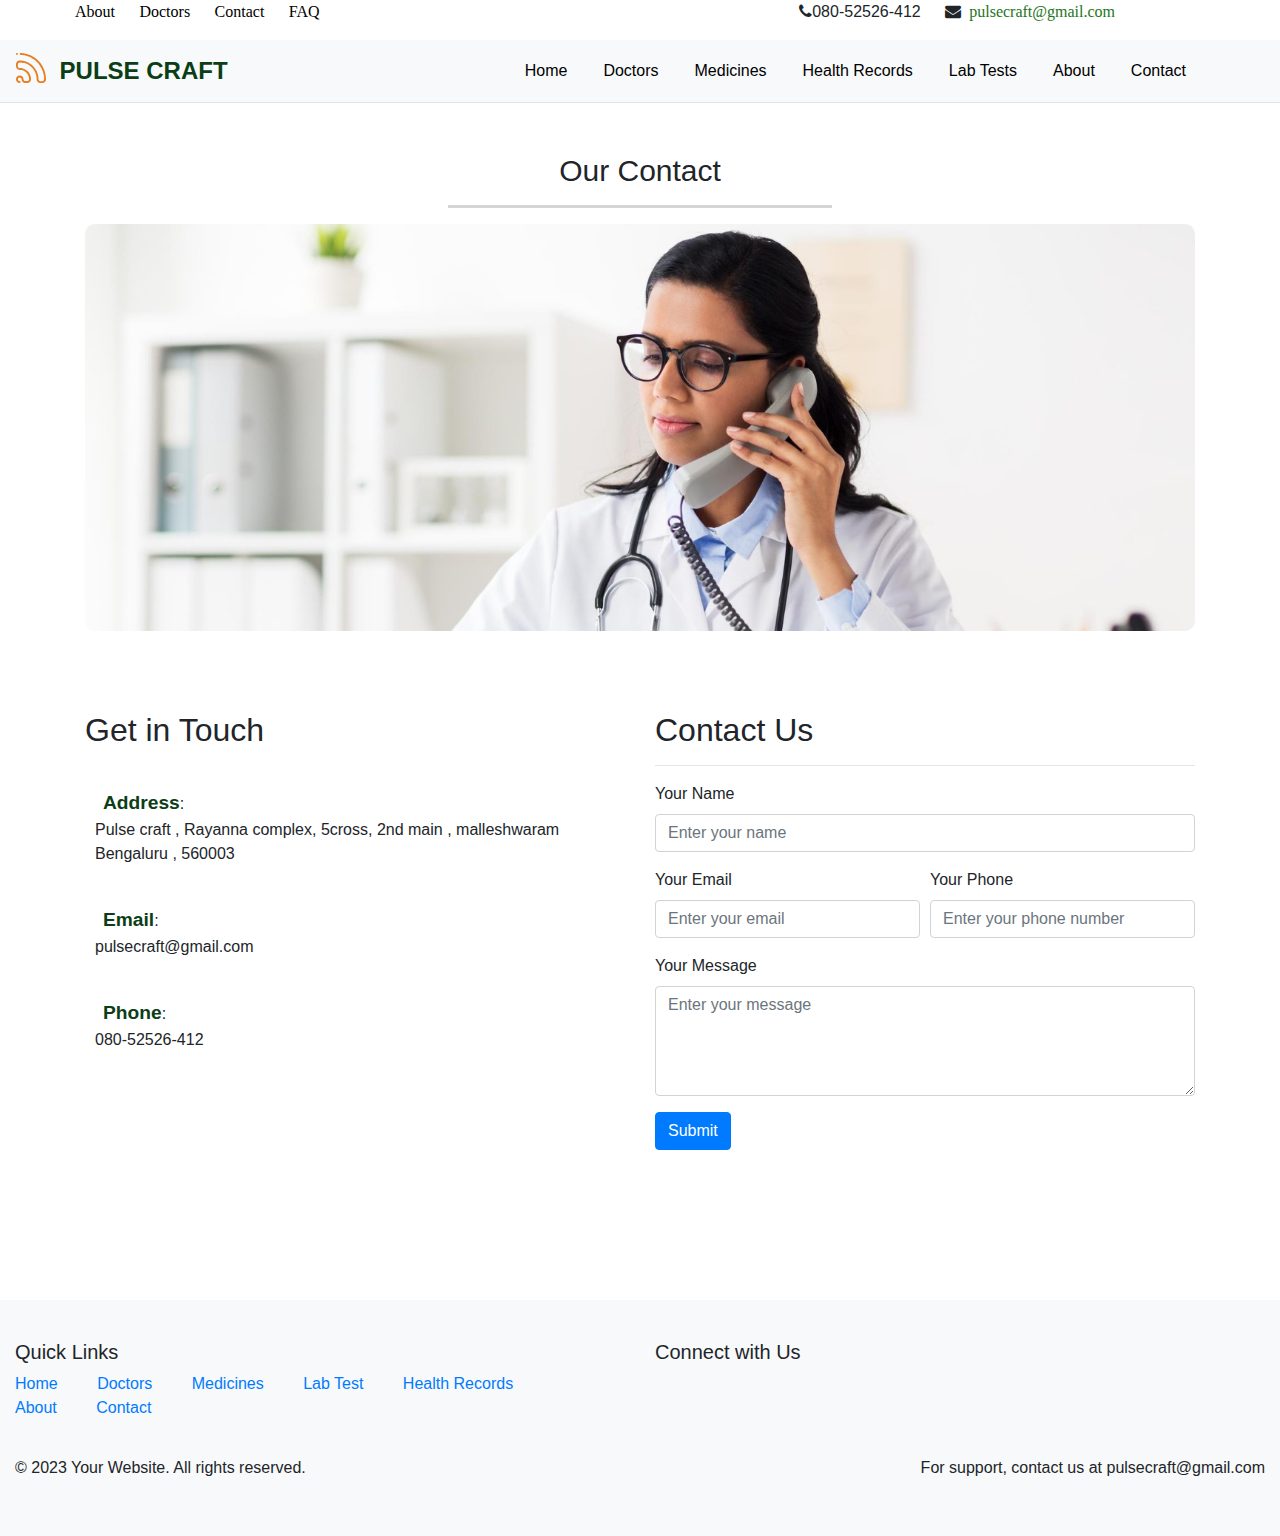
<file: contact.html>
<!DOCTYPE html>
<html lang="en">
<head>
  <meta charset="UTF-8">
  <meta name="viewport" content="width=device-width, initial-scale=1, shrink-to-fit=no">
  <link rel="stylesheet" href="https://stackpath.bootstrapcdn.com/bootstrap/4.5.2/css/bootstrap.min.css">
  <link rel="stylesheet" href="https://cdnjs.cloudflare.com/ajax/libs/font-awesome/4.7.0/css/font-awesome.min.css">
  <title>Contact Us</title>
<link rel="stylesheet" href="blank.css">
<link rel="stylesheet" href="contact.css">
<link rel="stylesheet" href="footer.css">
</head>
<body>

  <div class="topbar">
    <div class="container">
      <div class="row">
        <div class="col-lg-6 col-md-5 col-12">
          <!-- Contact -->
          <ul class="top-link">
            <li><a href="#">About</a></li>
            <li><a href="#">Doctors</a></li>
            <li><a href="#">Contact</a></li>
            <li><a href="#">FAQ</a></li>
          </ul>
          <!-- End Contact -->
        </div>
        <div class="col-lg-6 col-md-7 col-12">
          <!-- Top Contact -->
          <ul class="top-contact">
            <li><i class="fa fa-phone"></i>080-52526-412</li>
            <li><i class="fa fa-envelope"></i><a href="mailto:support@yourmail.com">pulsecraft@gmail.com</a></li>
          </ul>
          <!-- End Top Contact -->
        </div>
      </div>
    </div>
  </div>

  <nav class="navbar navbar-expand-lg navbar-light bg-light" >
    <a class="navbar-brand" href="index.html" >
      <img src="images/reshot-icon-rss-HQM63JB2CS.svg" width="30" height="30" class="d-inline-block align-top" alt="Logo">
      <span>PULSE CRAFT</span>
    </a>
    <button class="navbar-toggler" type="button" data-toggle="collapse" data-target="#navbarNav" aria-controls="navbarNav" aria-expanded="false" aria-label="Toggle navigation">
      <span class="navbar-toggler-icon"></span>
    </button>
    <div class="collapse navbar-collapse justify-content-end" id="navbarNav">
      <ul class="navbar-nav">
        <li class="nav-item">
          <a class="nav-link" href="index.html">Home</a>
        </li>
        <li class="nav-item">
          <a class="nav-link" href="doctors.html">Doctors</a>
        </li>
        <li class="nav-item">
          <a class="nav-link" href="medicines.html">Medicines</a>
        </li>
        <li class="nav-item">
          <a class="nav-link" href="records.html">Health Records</a>
        </li>
        <li class="nav-item">
          <a class="nav-link" href="lab.html">Lab Tests</a>
        </li>
        <li class="nav-item">
          <a class="nav-link" href="about.html">About</a>
        </li>
        <li class="nav-item">
          <a class="nav-link" href="contact.html">Contact</a>
        </li>
      </ul>
    </div>
  </nav>
  <hr style="margin: 0;">


  <div class="heading">
    <h3>Our Contact</h3>
    <hr style="width: 30%; border-width: 3px; border-color: rgba(42, 46, 43, 0.201);">
  </div>
  

  <div class="container" id="pic">
    <img src="images/contact 2.jpg" alt="" width="100%" height="20%">
  </div> 


  <div class="container" id="main">
    <div class="row">
      <!-- Get in Touch Section -->
      <div class="col-md-6" id="getintouch">
        <h2>Get in Touch</h2>
        <p class="p1"><span>Address</span>: <br>  Pulse craft , 
Rayanna complex, 5cross,
2nd main , malleshwaram
Bengaluru , 560003</p>
        <p class="p2"><span>Email</span>: <br>  pulsecraft@gmail.com
        <p class="p3"><span>Phone</span>: <br> 080-52526-412</p>
      </div>
  
      <!-- Contact Form Section -->
      <div class="col-md-6" id="contact">
        <h2>Contact Us</h2> <hr style="">

        <form action="" method="post">

          <div class="form-group">
            <label for="name">Your Name</label>
            <input type="text" class="form-control" id="name" placeholder="Enter your name" required>
          </div>
          <div class="form-row">
            <div class="form-group col-md-6">
              <label for="email">Your Email</label>
              <input type="email" class="form-control" id="email" placeholder="Enter your email" required>
            </div>
            <div class="form-group col-md-6">
              <label for="phone">Your Phone</label>
              <input type="tel" class="form-control" id="phone" placeholder="Enter your phone number" required>
            </div>
          </div>
          <div class="form-group">
            <label for="message">Your Message</label>
            <textarea class="form-control" id="message" rows="4" placeholder="Enter your message" required></textarea>
          </div>
          <button type="submit" class="btn btn-primary">Submit</button>

        </form>

      </div>
    </div>
  </div>


  <footer>
    <div class="container-fluid">
      <div class="row">
        <div class="col-md-6">
          <h5>Quick Links</h5>
          <ul class="footer-menu">
            <li><a href="#">Home</a></li>
            <li><a href="#">Doctors</a></li>
            <li><a href="#">Medicines</a></li>
            <li><a href="#">Lab Test</a></li>
            <li><a href="#">Health Records</a></li>
            <li><a href="#">About</a></li>
            <li><a href="#">Contact</a></li>
          </ul>
        </div>
        <div class="col-md-6">
          <h5>Connect with Us</h5>
          <!-- Add your social media icons here -->
          <i class="fab fa-facebook-square social-icons"></i>
          <i class="fab fa-twitter-square social-icons"></i>
          <i class="fab fa-instagram-square social-icons"></i>
        </div>
      </div>
      <div class="row support-section">
        <div class="col-md-6">
          <p>&copy; 2023 Your Website. All rights reserved.</p>
        </div>
        <div class="col-md-6 text-right">
          <p>For support, contact us at pulsecraft@gmail.com</p>
        </div>
      </div>
    </div>
  </footer>

  
  <script src="https://code.jquery.com/jquery-3.5.1.slim.min.js"></script>
  <script src="https://cdn.jsdelivr.net/npm/@popperjs/core@2.0.8/dist/umd/popper.min.js"></script>
  <script src="https://stackpath.bootstrapcdn.com/bootstrap/4.5.2/js/bootstrap.min.js"></script>


















</body>
</html>
</file>
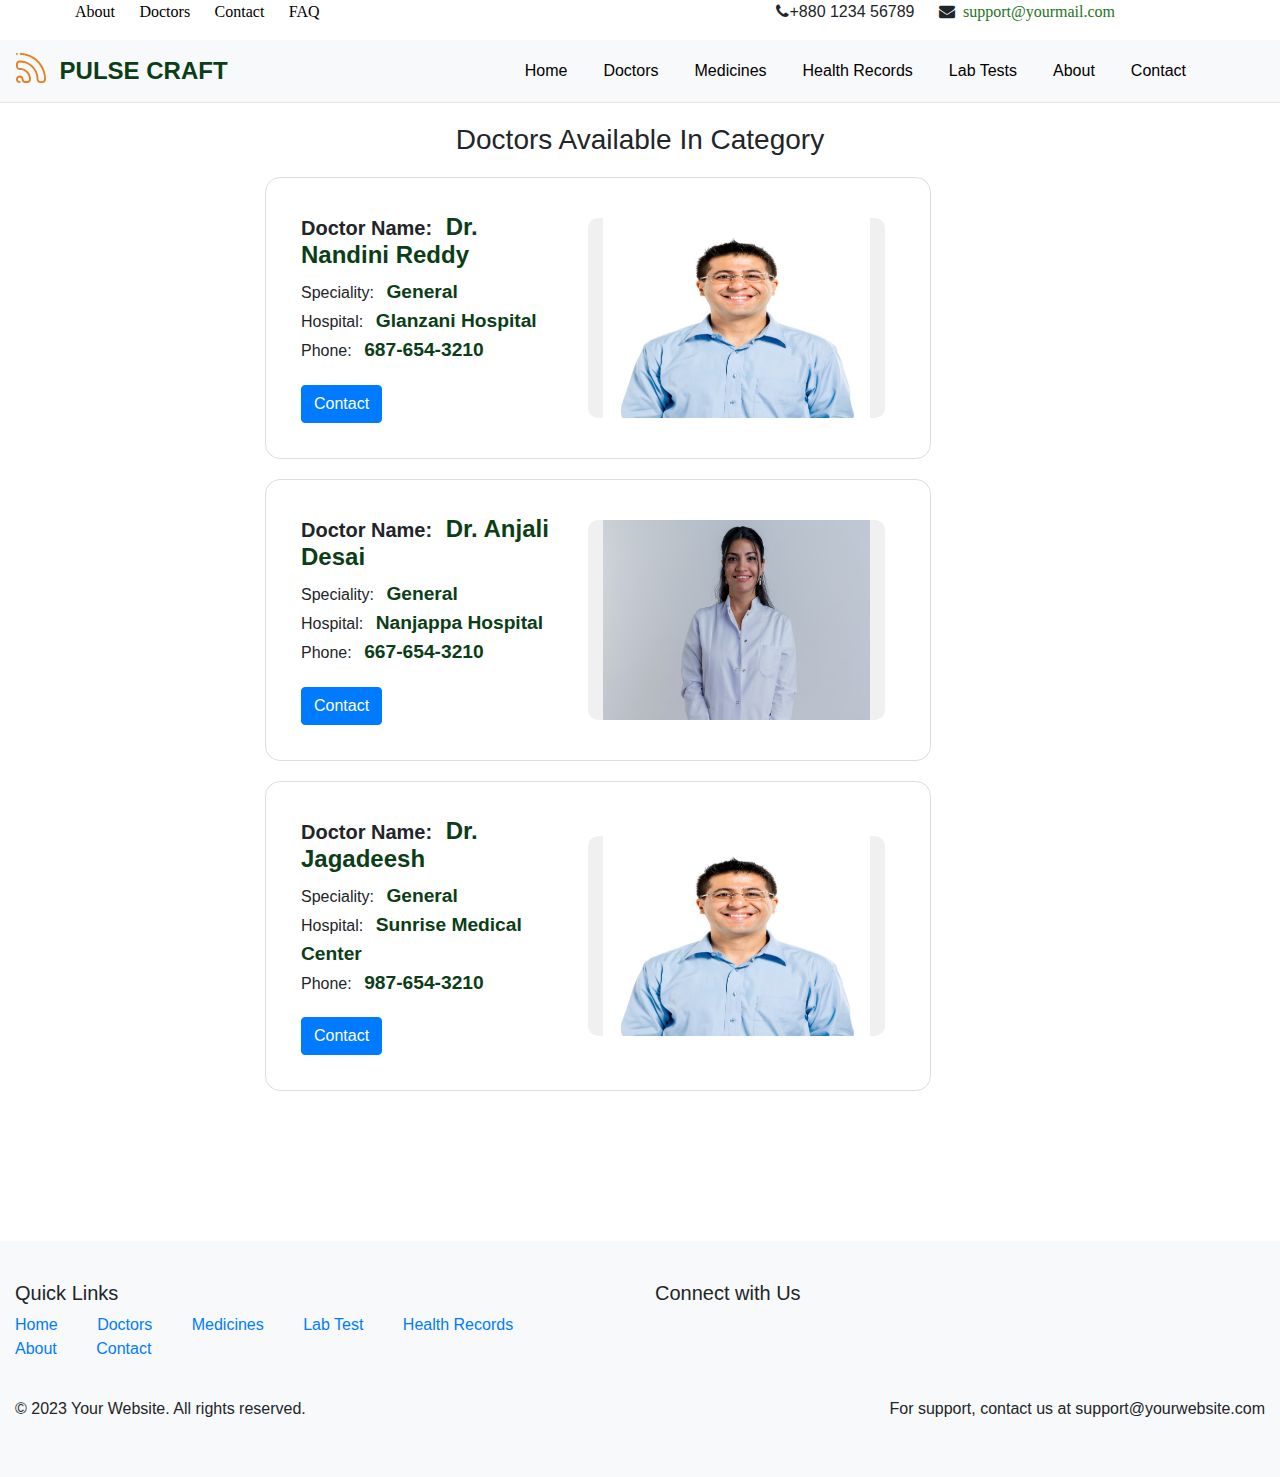
<file: doc.html>
<!DOCTYPE html>
<html lang="en">
<head>
  <meta charset="UTF-8">
  <meta name="viewport" content="width=device-width, initial-scale=1, shrink-to-fit=no">
  <link rel="stylesheet" href="https://stackpath.bootstrapcdn.com/bootstrap/4.5.2/css/bootstrap.min.css">
  <link rel="stylesheet" href="https://cdnjs.cloudflare.com/ajax/libs/font-awesome/4.7.0/css/font-awesome.min.css">
  <title>Doctors</title>
<link rel="stylesheet" href="blank.css">
<link rel="stylesheet" href="footer.css">
<style>
  body {
    font-size: 16px;
    font-weight: 300;
  }

#main {
    margin-top: 30px;

  }

  h2 {
    text-align: center;
  }

  .doctor-box {
    border: 1px solid #ccc;
    border-radius: 15px;
    margin-left: 180px;
    padding: 15px;
    display: flex;
    align-items: center;
    width: 60%;
    margin-bottom: 30px;
  }

  .doctor-details {
    flex: 1; /* Adjust the ratio of details to image */
  }

  .doctor-image {
    width: 200px;
    height: 200px;
    border-radius: 10px;
    margin-right: 30px;
  }

  .contact-button {
    margin-top: 10px;
  }

  
    /* Custom CSS styling */
    .doctor-box {
      display: flex;
      border: 1px solid #ddd;
      margin-bottom: 20px;
    }

    .doctor-details {
      flex: 1;
      padding: 20px;
    }

    .doctor-details p {
      margin: 0;
    }

    .doctor-image {
      flex: 1;
      background-color: #f0f0f0;
      display: flex;
      align-items: center;
      justify-content: center;
    }

    .doctor-image img {
      max-width: 100%;
      max-height: 100%;
      width: 300px;
      height:200px;
    }

    button{
      margin-top: 20px;
    }


    
  </style>
</style>
</head>
<body>

  <div class="topbar">
    <div class="container">
      <div class="row">
        <div class="col-lg-6 col-md-5 col-12">
          <!-- Contact -->
          <ul class="top-link">
            <li><a href="#">About</a></li>
            <li><a href="#">Doctors</a></li>
            <li><a href="#">Contact</a></li>
            <li><a href="#">FAQ</a></li>
          </ul>
          <!-- End Contact -->
        </div>
        <div class="col-lg-6 col-md-7 col-12">
          <!-- Top Contact -->
          <ul class="top-contact">
            <li><i class="fa fa-phone"></i>+880 1234 56789</li>
            <li><i class="fa fa-envelope"></i><a href="mailto:support@yourmail.com">support@yourmail.com</a></li>
          </ul>
          <!-- End Top Contact -->
        </div>
      </div>
    </div>
  </div>

  <nav class="navbar navbar-expand-lg navbar-light bg-light" >
    <a class="navbar-brand" href="index.html" >
      <img src="images/reshot-icon-rss-HQM63JB2CS.svg" width="30" height="30" class="d-inline-block align-top" alt="Logo">
      <span>PULSE CRAFT</span>
    </a>
    <button class="navbar-toggler" type="button" data-toggle="collapse" data-target="#navbarNav" aria-controls="navbarNav" aria-expanded="false" aria-label="Toggle navigation">
      <span class="navbar-toggler-icon"></span>
    </button>
    <div class="collapse navbar-collapse justify-content-end" id="navbarNav">
      <ul class="navbar-nav">
        <li class="nav-item">
          <a class="nav-link" href="index.html">Home</a>
        </li>
        <li class="nav-item">
          <a class="nav-link" href="doctors.html">Doctors</a>
        </li>
        <li class="nav-item">
          <a class="nav-link" href="medicines.html">Medicines</a>
        </li>
        <li class="nav-item">
          <a class="nav-link" href="records.html">Health Records</a>
        </li>
        <li class="nav-item">
          <a class="nav-link" href="lab.html">Lab Tests</a>
        </li>
        <li class="nav-item">
          <a class="nav-link" href="about.html">About</a>
        </li>
        <li class="nav-item">
          <a class="nav-link" href="contact.html">Contact</a>
        </li>
      </ul>
    </div>
  </nav>
  <hr style="margin: 0;">



  <div class="container">
    <h3 style="font-weight: 300; text-align: center; margin-top: 20px;margin-bottom: 20px;" >Doctors Available In Category</h3>
    <!-- Doctor Box 1 -->
    <div class="row doctor-box">
      <!-- Doctor Details -->
      <div class="col-md-6 doctor-details">
        <h5><strong>Doctor Name:</strong> <span id="docName1"></span></h5>
        <p><strong>Speciality:</strong> <span id="speciality1"></span></p>
        <p><strong>Hospital:</strong> <span id="hospital1"></span></p>
        <p><strong>Phone:</strong> <span id="phone1"></span></p>
        <button class="btn btn-primary">Contact</button>
      </div>
      <!-- Doctor Image -->
      <div class="col-md-6 doctor-image">
        <img src="" alt="Doctor Image" id="docImage1">
      </div>
    </div>
  
    <!-- Doctor Box 2 -->
    <div class="row doctor-box">
      <!-- Doctor Details -->
      <div class="col-md-6 doctor-details">
        <h5><strong>Doctor Name:</strong> <span id="docName2"></span></h5>
        <p><strong>Speciality:</strong> <span id="speciality2"></span></p>
        <p><strong>Hospital:</strong> <span id="hospital2"></span></p>
        <p><strong>Phone:</strong> <span id="phone2"></span></p>
        <button class="btn btn-primary">Contact</button>
      </div>
      <!-- Doctor Image -->
      <div class="col-md-6 doctor-image">
        <img src="" alt="Doctor Image" id="docImage2">
      </div>
    </div>
  
    <!-- Doctor Box 3 -->
    <div class="row doctor-box">
      <!-- Doctor Details -->
      <div class="col-md-6 doctor-details">
        <h5><strong>Doctor Name:</strong> <span id="docName3"></span></h5>
        <p><strong>Speciality:</strong> <span id="speciality3"></span></p>
        <p><strong>Hospital:</strong> <span id="hospital3"></span></p>
        <p><strong>Phone:</strong> <span id="phone3"></span></p>
        <button class="btn btn-primary">Contact</button>
      </div>
      <!-- Doctor Image -->
      <div class="col-md-6 doctor-image">
        <img src="" alt="Doctor Image" id="docImage3">
      </div>
    </div>
  </div>








  

<footer>
  <div class="container-fluid">
    <div class="row">
      <div class="col-md-6">
        <h5>Quick Links</h5>
        <ul class="footer-menu">
          <li><a href="#">Home</a></li>
          <li><a href="#">Doctors</a></li>
          <li><a href="#">Medicines</a></li>
          <li><a href="#">Lab Test</a></li>
          <li><a href="#">Health Records</a></li>
          <li><a href="#">About</a></li>
          <li><a href="#">Contact</a></li>
        </ul>
      </div>
      <div class="col-md-6">
        <h5>Connect with Us</h5>
        <!-- Add your social media icons here -->
        <i class="fab fa-facebook-square social-icons"></i>
        <i class="fab fa-twitter-square social-icons"></i>
        <i class="fab fa-instagram-square social-icons"></i>
      </div>
    </div>
    <div class="row support-section">
      <div class="col-md-6">
        <p>&copy; 2023 Your Website. All rights reserved.</p>
      </div>
      <div class="col-md-6 text-right">
        <p>For support, contact us at support@yourwebsite.com</p>
      </div>
    </div>
  </div>
</footer>


  



  
<script>
  // Function to generate random doctor details
  function generateRandomDoctorDetails() {
    const names = ["Dr. Sneha", "Dr. Jagadeesh", "Dr. Wasim", "Dr. Akash", "Dr. vinay", "Dr. Glanson", "Dr. Arjun", "Dr. Nandini Reddy", "Dr. Rajiv Verma", "Dr. Anjali Desai", "Dr. Sanya Mehra"];
    const specialities = ["General", "General", "General", "General", "General", "General", "General", "General", "General", "General", ];
    const hospitals = ["City Hospital", "Sunrise Medical Center", "Greenfield Clinic", "Appolo Hospital", "Main size Hospital", "Government Hospital", "Halkovan Hospital", "Glanzani Hospital", "Sree Durga Hospital", "Nanjappa Hospital", "Metro Hospital"];
    const phones = ["123-456-7890", "987-654-3210", "555-123-4567","787-654-3210","887-654-3210","687-654-3210","787-654-3210","687-654-3210","889-654-3210","667-654-3210"];

    const randomIndex = Math.floor(Math.random() * names.length);

    return {
      name: names[randomIndex],
      speciality: specialities[randomIndex],
      hospital: hospitals[randomIndex],
      phone: phones[randomIndex],
    };
  }

  // Function to generate random image source
  function generateRandomImage() {
    const images = [
    "images/doc1.jpg",
    "images/doc2.jpg",
    "images/doc3.jpg",
    "images/doc4.jpg",
    "images/doc5.jpg",
    "images/doc6.jpg",
    "images/doc7.jpg",
    "images/doc8.jpg",
    "images/doc9.jpg",
    "images/doc10.jpg",
    
    
      
    ];

    const randomIndex = Math.floor(Math.random() * images.length);

    return images[randomIndex];
  }

  // Update doctor details and image on page load
  document.addEventListener("DOMContentLoaded", function () {
    // Update Doctor Box 1
    const details1 = generateRandomDoctorDetails();
    const image1 = generateRandomImage();
    document.getElementById("docName1").innerText = details1.name;
    document.getElementById("speciality1").innerText = details1.speciality;
    document.getElementById("hospital1").innerText = details1.hospital;
    document.getElementById("phone1").innerText = details1.phone;
    document.getElementById("docImage1").src = image1;

    // Update Doctor Box 2
    const details2 = generateRandomDoctorDetails();
    const image2 = generateRandomImage();
    document.getElementById("docName2").innerText = details2.name;
    document.getElementById("speciality2").innerText = details2.speciality;
    document.getElementById("hospital2").innerText = details2.hospital;
    document.getElementById("phone2").innerText = details2.phone;
    document.getElementById("docImage2").src = image2;

    // Update Doctor Box 3
    const details3 = generateRandomDoctorDetails();
    const image3 = generateRandomImage();
    document.getElementById("docName3").innerText = details3.name;
    document.getElementById("speciality3").innerText = details3.speciality;
    document.getElementById("hospital3").innerText = details3.hospital;
    document.getElementById("phone3").innerText = details3.phone;
    document.getElementById("docImage3").src = image3;
  });
</script>












<script src="https://code.jquery.com/jquery-3.5.1.slim.min.js"></script>
<script src="https://cdn.jsdelivr.net/npm/@popperjs/core@2.0.8/dist/umd/popper.min.js"></script>
<script src="https://stackpath.bootstrapcdn.com/bootstrap/4.5.2/js/bootstrap.min.js"></script>

</body>
</html>
</file>
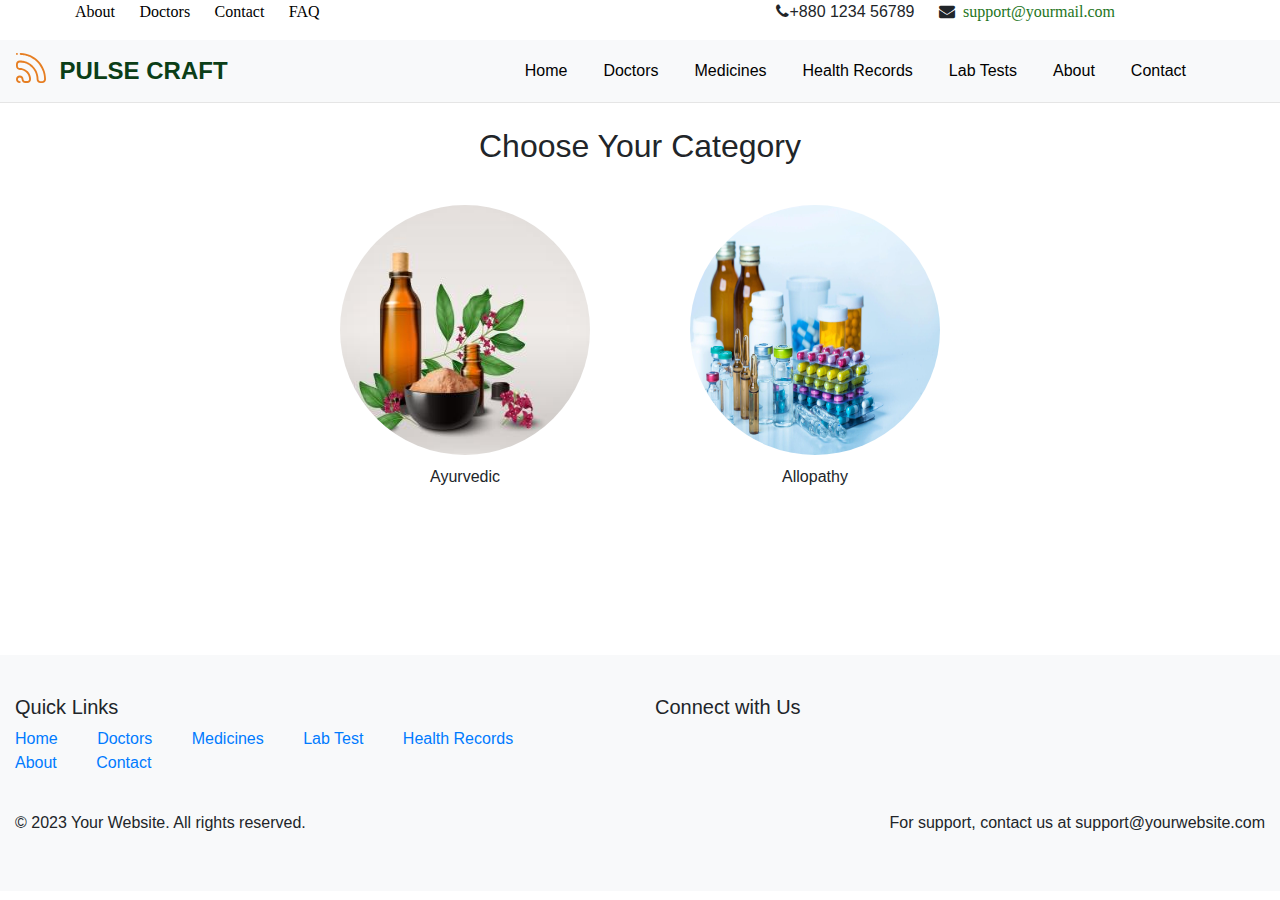
<file: doctors.html>
<!DOCTYPE html>
<html lang="en">
<head>
  <meta charset="UTF-8">
  <meta name="viewport" content="width=device-width, initial-scale=1, shrink-to-fit=no">
  <link rel="stylesheet" href="https://stackpath.bootstrapcdn.com/bootstrap/4.5.2/css/bootstrap.min.css">
  <link rel="stylesheet" href="https://cdnjs.cloudflare.com/ajax/libs/font-awesome/4.7.0/css/font-awesome.min.css">
  <title>Doctors</title>
<link rel="stylesheet" href="blank.css">
<link rel="stylesheet" href="footer.css">
<style>
  body {
    font-size: 16px;
    font-weight: 300;
  }

  .mainbox {
    margin-top: 30px;
  }

  .mainbox h2{
    text-align: center;
    margin-bottom: 40px;
  }

  .category-box {
    display: flex;
    /* justify-content: space-around; */
    justify-content: center;
    gap: 100px;
    margin-top: 20px;
  }

  .category {
    text-align: center;
  }

  .category-image {
    width: 250px;
    height: 250px;
    border-radius: 50%;
    margin-bottom: 10px;
    /* border: 1px solid black; */
    cursor: pointer;
  }

  .sub-category {
    display: flex;
    justify-content: space-around;
    margin-top: 20px;
  }

  .doctor-box {
    border: 1px solid #ccc;
    border-radius: 15px;
    margin: 10px;
    padding: 15px;
  }

  .doctor-image {
    width: 100%;
    height: auto;
    border-radius: 10px;
    margin-bottom: 10px;
  }
</style>

</head>
<body>

  <div class="topbar">
    <div class="container">
      <div class="row">
        <div class="col-lg-6 col-md-5 col-12">
          <!-- Contact -->
          <ul class="top-link">
            <li><a href="#">About</a></li>
            <li><a href="#">Doctors</a></li>
            <li><a href="#">Contact</a></li>
            <li><a href="#">FAQ</a></li>
          </ul>
          <!-- End Contact -->
        </div>
        <div class="col-lg-6 col-md-7 col-12">
          <!-- Top Contact -->
          <ul class="top-contact">
            <li><i class="fa fa-phone"></i>+880 1234 56789</li>
            <li><i class="fa fa-envelope"></i><a href="mailto:support@yourmail.com">support@yourmail.com</a></li>
          </ul>
          <!-- End Top Contact -->
        </div>
      </div>
    </div>
  </div>

  <nav class="navbar navbar-expand-lg navbar-light bg-light" >
    <a class="navbar-brand" href="index.html" >
      <img src="images/reshot-icon-rss-HQM63JB2CS.svg" width="30" height="30" class="d-inline-block align-top" alt="Logo">
      <span>PULSE CRAFT</span>
    </a>
    <button class="navbar-toggler" type="button" data-toggle="collapse" data-target="#navbarNav" aria-controls="navbarNav" aria-expanded="false" aria-label="Toggle navigation">
      <span class="navbar-toggler-icon"></span>
    </button>
    <div class="collapse navbar-collapse justify-content-end" id="navbarNav">
      <ul class="navbar-nav">
        <li class="nav-item">
          <a class="nav-link" href="index.html">Home</a>
        </li>
        <li class="nav-item">
          <a class="nav-link" href="doctors.html">Doctors</a>
        </li>
        <li class="nav-item">
          <a class="nav-link" href="medicines.html">Medicines</a>
        </li>
        <li class="nav-item">
          <a class="nav-link" href="records.html">Health Records</a>
        </li>
        <li class="nav-item">
          <a class="nav-link" href="lab.html">Lab Tests</a>
        </li>
        <li class="nav-item">
          <a class="nav-link" href="about.html">About</a>
        </li>
        <li class="nav-item">
          <a class="nav-link" href="contact.html">Contact</a>
        </li>
      </ul>
    </div>
  </nav>
  <hr style="margin: 0;">







  <div class="mainbox mt-4" id="">
    <h2>Choose Your Category</h2>
  
    <!-- Main Categories -->
    <div class="category-box">
      <!-- Ayurvedic Category -->
      <div class="category" onclick="location.href='ayurvedic.html';">
        <img src="images/ayrved.jpg" alt="Ayurvedic" class="category-image">
        <p>Ayurvedic</p>
      </div>
  
      <!-- Allopathy Category -->
      <div class="category" onclick="location.href='allopathy.html';">
        <img src="images/Allopathy.jpg" alt="Allopathy" class="category-image">
        <p>Allopathy</p>
      </div>
    </div>
  
  </div>






  <footer>
    <div class="container-fluid">
      <div class="row">
        <div class="col-md-6">
          <h5>Quick Links</h5>
          <ul class="footer-menu">
            <li><a href="#">Home</a></li>
            <li><a href="#">Doctors</a></li>
            <li><a href="#">Medicines</a></li>
            <li><a href="#">Lab Test</a></li>
            <li><a href="#">Health Records</a></li>
            <li><a href="#">About</a></li>
            <li><a href="#">Contact</a></li>
          </ul>
        </div>
        <div class="col-md-6">
          <h5>Connect with Us</h5>
          <!-- Add your social media icons here -->
          <i class="fab fa-facebook-square social-icons"></i>
          <i class="fab fa-twitter-square social-icons"></i>
          <i class="fab fa-instagram-square social-icons"></i>
        </div>
      </div>
      <div class="row support-section">
        <div class="col-md-6">
          <p>&copy; 2023 Your Website. All rights reserved.</p>
        </div>
        <div class="col-md-6 text-right">
          <p>For support, contact us at support@yourwebsite.com</p>
        </div>
      </div>
    </div>
  </footer>








<script src="https://code.jquery.com/jquery-3.5.1.slim.min.js"></script>
<script src="https://cdn.jsdelivr.net/npm/@popperjs/core@2.0.8/dist/umd/popper.min.js"></script>
<script src="https://stackpath.bootstrapcdn.com/bootstrap/4.5.2/js/bootstrap.min.js"></script>

</body>
</html>
</file>
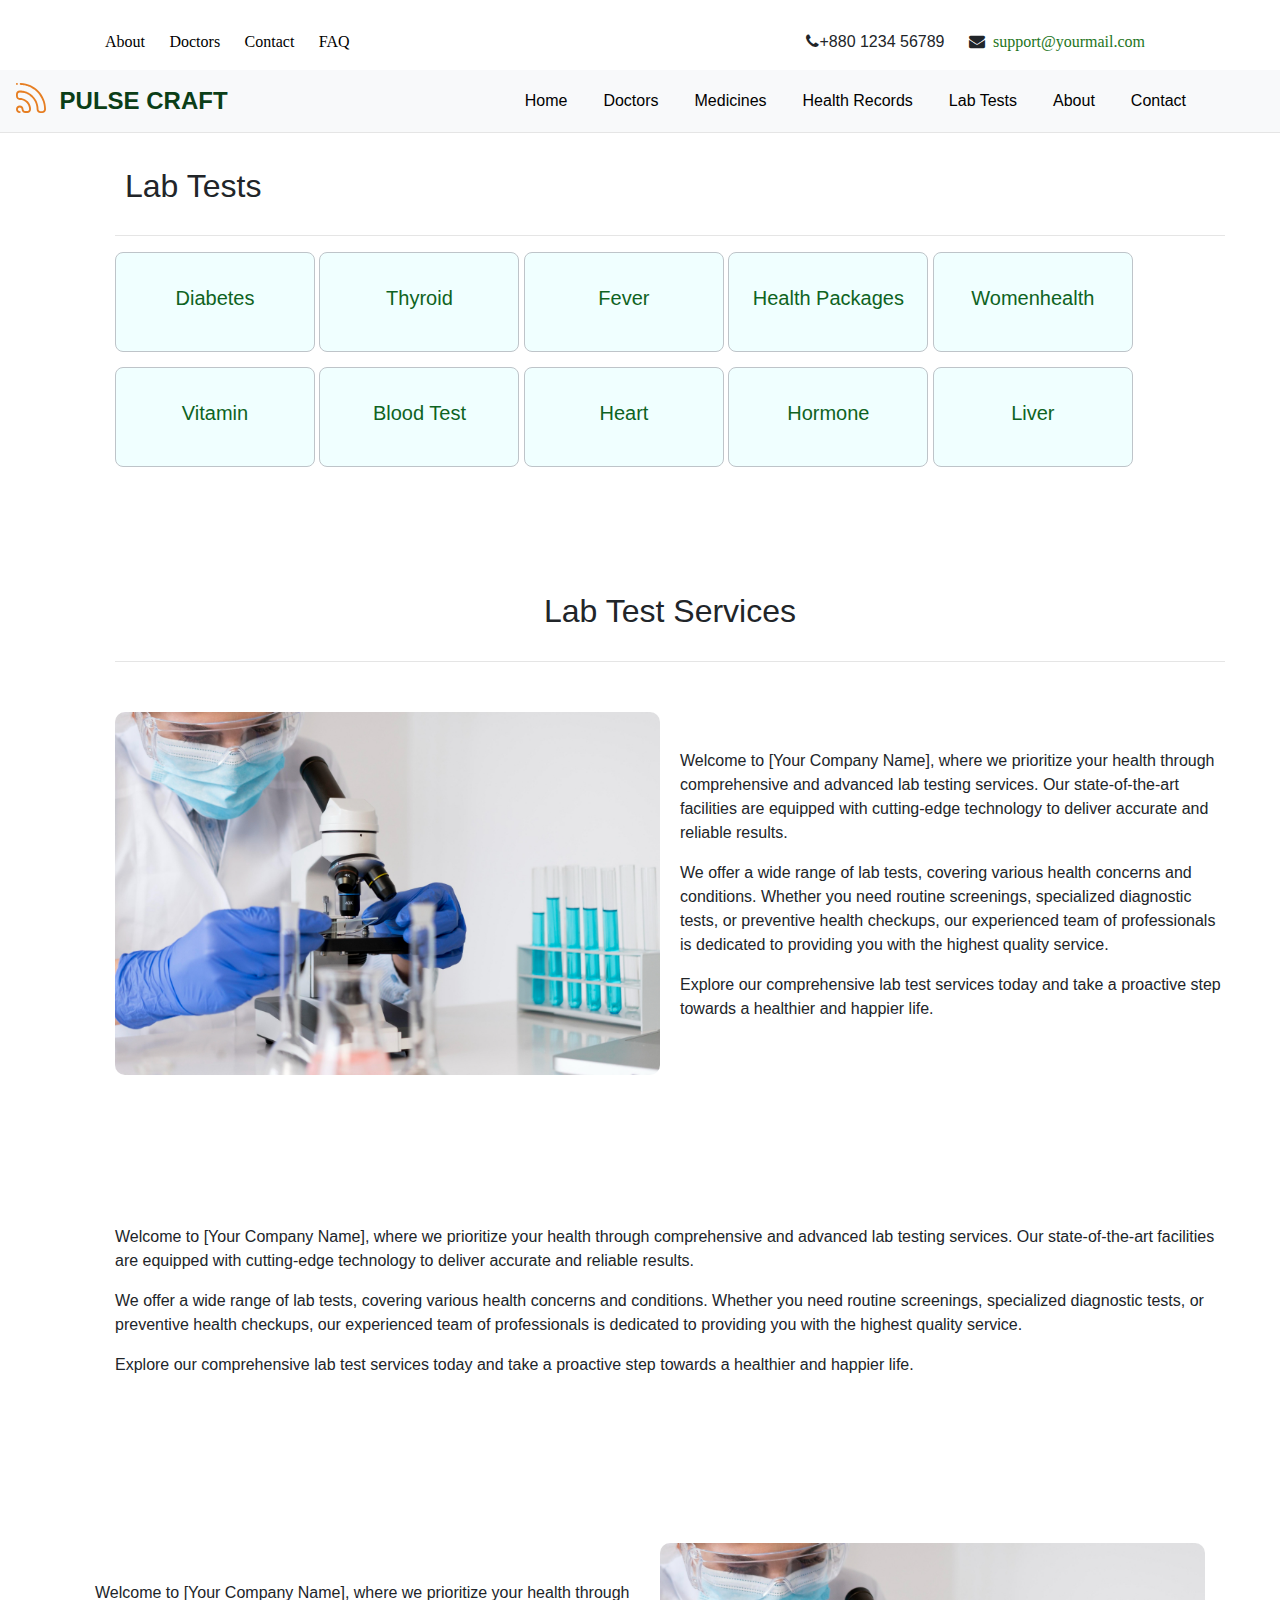
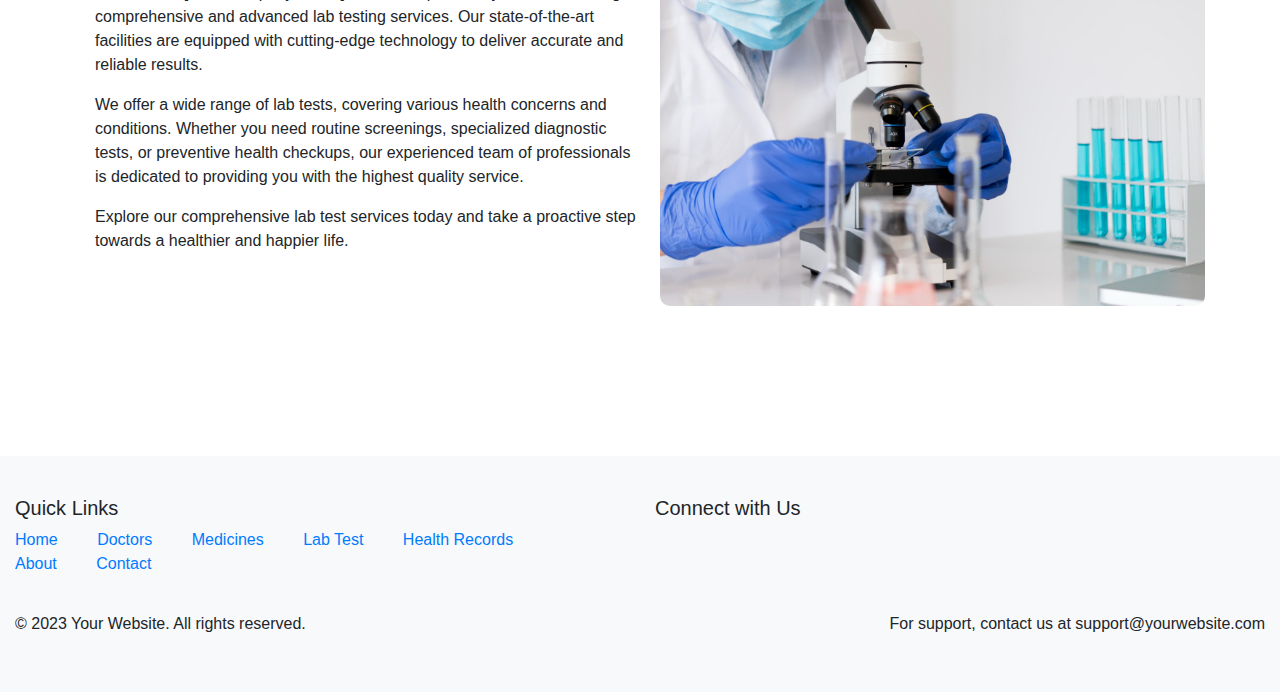
<file: lab.html>
<!DOCTYPE html>
<html lang="en">
<head>
  <meta charset="UTF-8">
  <meta name="viewport" content="width=device-width, initial-scale=1, shrink-to-fit=no">
  <link rel="stylesheet" href="https://stackpath.bootstrapcdn.com/bootstrap/4.5.2/css/bootstrap.min.css">
  <link rel="stylesheet" href="https://cdnjs.cloudflare.com/ajax/libs/font-awesome/4.7.0/css/font-awesome.min.css">
  <title>Lab Test</title>
<link rel="stylesheet" href="blank.css">
<link rel="stylesheet" href="lab.css">
<link rel="stylesheet" href="footer.css">
</head>
<body>

  <div class="topbar">
    <div class="container">
      <div class="row">
        <div class="col-lg-6 col-md-5 col-12">
          <!-- Contact -->
          <ul class="top-link">
            <li><a href="#">About</a></li>
            <li><a href="#">Doctors</a></li>
            <li><a href="#">Contact</a></li>
            <li><a href="#">FAQ</a></li>
          </ul>
          <!-- End Contact -->
        </div>
        <div class="col-lg-6 col-md-7 col-12">
          <!-- Top Contact -->
          <ul class="top-contact">
            <li><i class="fa fa-phone"></i>+880 1234 56789</li>
            <li><i class="fa fa-envelope"></i><a href="mailto:support@yourmail.com">support@yourmail.com</a></li>
          </ul>
          <!-- End Top Contact -->
        </div>
      </div>
    </div>
  </div>

  <nav class="navbar navbar-expand-lg navbar-light bg-light" >
    <a class="navbar-brand" href="index.html" >
      <img src="images/reshot-icon-rss-HQM63JB2CS.svg" width="30" height="30" class="d-inline-block align-top" alt="Logo">
      <span>PULSE CRAFT</span>
    </a>
    <button class="navbar-toggler" type="button" data-toggle="collapse" data-target="#navbarNav" aria-controls="navbarNav" aria-expanded="false" aria-label="Toggle navigation">
      <span class="navbar-toggler-icon"></span>
    </button>
    <div class="collapse navbar-collapse justify-content-end" id="navbarNav">
      <ul class="navbar-nav">
        <li class="nav-item">
          <a class="nav-link" href="index.html">Home</a>
        </li>
        <li class="nav-item">
          <a class="nav-link" href="doctors.html">Doctors</a>
        </li>
        <li class="nav-item">
          <a class="nav-link" href="medicines.html">Medicines</a>
        </li>
        <li class="nav-item">
          <a class="nav-link" href="records.html">Health Records</a>
        </li>
        <li class="nav-item">
          <a class="nav-link" href="lab.html">Lab Tests</a>
        </li>
        <li class="nav-item">
          <a class="nav-link" href="about.html">About</a>
        </li>
        <li class="nav-item">
          <a class="nav-link" href="contact.html">Contact</a>
        </li>
      </ul>
    </div>
  </nav>
  <hr style="margin: 0;">


  <div class="container mt-4">
    <h2>Lab Tests</h2> <hr>
 
  
    <!-- Disease Box 1 - Diabetes -->
    <a href="subtest/subtests_diabetes.html" class="disease-box">
      <h3>Diabetes</h3>
    </a>
  
    <!-- Disease Box 2 - Thyroid -->
    <a href="subtest/subtests_diabetes.html" class="disease-box">
      <h3>Thyroid</h3>
    </a>
  
    <!-- Disease Box 3 - Fever -->
    <a href="subtest/subtests_diabetes.html" class="disease-box">
      <h3>Fever</h3>
    </a>

    <a href="subtest/subtests_diabetes.html" class="disease-box">
      <h3> Health Packages</h3>
    </a>

    <a href="subtest/subtests_diabetes.html" class="disease-box">
      <h3> Womenhealth</h3>
    </a>

    <a href="subtest/subtests_diabetes.html" class="disease-box">
      <h3> Vitamin</h3>
    </a>
   
    <a href="subtest/subtests_diabetes.html" class="disease-box">
      <h3> Blood Test</h3>
    </a>
   
    <a href="subtest/subtests_diabetes.html" class="disease-box">
      <h3> Heart </h3>
    </a>
   
    <a href="subtest/subtests_diabetes.html" class="disease-box">
      <h3> Hormone</h3>
    </a>
   
    <a href="subtest/subtests_diabetes.html" class="disease-box">
      <h3> Liver</h3>
    </a>
   
  
    <!-- Add more disease boxes as needed -->
  
  </div>


  <div class="container mt-4" id="content">
    <h2>Lab Test Services</h2> <hr style="margin-bottom: 50px;">
  
    <div class="lab-test-container">
      <!-- Lab Test Image (Adjust the src attribute based on your image) -->
      <img src="images/labtest.jpg" alt="Lab Test Image" class="lab-test-image">
  
      <!-- Lab Test Content -->
      <div class="lab-test-content">
        <p>
          Welcome to [Your Company Name], where we prioritize your health through comprehensive and advanced lab testing services.
          Our state-of-the-art facilities are equipped with cutting-edge technology to deliver accurate and reliable results.
        </p>
        <p>
          We offer a wide range of lab tests, covering various health concerns and conditions. Whether you need routine screenings,
          specialized diagnostic tests, or preventive health checkups, our experienced team of professionals is dedicated to providing
          you with the highest quality service.
        </p>
   
        <p>
          Explore our comprehensive lab test services today and take a proactive step towards a healthier and happier life.
        </p>
      </div>
    </div>
  

    <div class="lab-test-container" style="margin-top: 150px; margin-bottom: 150px;">
  
  
      <!-- Lab Test Content -->
      <div class="lab-test-content">
        <p>
          Welcome to [Your Company Name], where we prioritize your health through comprehensive and advanced lab testing services.
          Our state-of-the-art facilities are equipped with cutting-edge technology to deliver accurate and reliable results.
        </p>
        <p>
          We offer a wide range of lab tests, covering various health concerns and conditions. Whether you need routine screenings,
          specialized diagnostic tests, or preventive health checkups, our experienced team of professionals is dedicated to providing
          you with the highest quality service.
        </p>
   
        <p>
          Explore our comprehensive lab test services today and take a proactive step towards a healthier and happier life.
        </p>
      </div>
    </div>

    



    <div class="lab-test-container2">
    
      <div class="lab-test-content2">
        <p>
          Welcome to [Your Company Name], where we prioritize your health through comprehensive and advanced lab testing services.
          Our state-of-the-art facilities are equipped with cutting-edge technology to deliver accurate and reliable results.
        </p>
        <p>
          We offer a wide range of lab tests, covering various health concerns and conditions. Whether you need routine screenings,
          specialized diagnostic tests, or preventive health checkups, our experienced team of professionals is dedicated to providing
          you with the highest quality service.
        </p>
   
        <p>
          Explore our comprehensive lab test services today and take a proactive step towards a healthier and happier life.
        </p>
      </div>
      <img src="images/labtest.jpg" alt="Lab Test Image" class="lab-test-image2">
    </div>

    
  </div>
  
  
  









  <footer>
    <div class="container-fluid">
      <div class="row">
        <div class="col-md-6">
          <h5>Quick Links</h5>
          <ul class="footer-menu">
            <li><a href="#">Home</a></li>
            <li><a href="#">Doctors</a></li>
            <li><a href="#">Medicines</a></li>
            <li><a href="#">Lab Test</a></li>
            <li><a href="#">Health Records</a></li>
            <li><a href="#">About</a></li>
            <li><a href="#">Contact</a></li>
          </ul>
        </div>
        <div class="col-md-6">
          <h5>Connect with Us</h5>
          <!-- Add your social media icons here -->
          <i class="fab fa-facebook-square social-icons"></i>
          <i class="fab fa-twitter-square social-icons"></i>
          <i class="fab fa-instagram-square social-icons"></i>
        </div>
      </div>
      <div class="row support-section">
        <div class="col-md-6">
          <p>&copy; 2023 Your Website. All rights reserved.</p>
        </div>
        <div class="col-md-6 text-right">
          <p>For support, contact us at support@yourwebsite.com</p>
        </div>
      </div>
    </div>
  </footer>










<script src="https://code.jquery.com/jquery-3.5.1.slim.min.js"></script>
<script src="https://cdn.jsdelivr.net/npm/@popperjs/core@2.0.8/dist/umd/popper.min.js"></script>
<script src="https://stackpath.bootstrapcdn.com/bootstrap/4.5.2/js/bootstrap.min.js"></script>

</body>
</html>
</file>
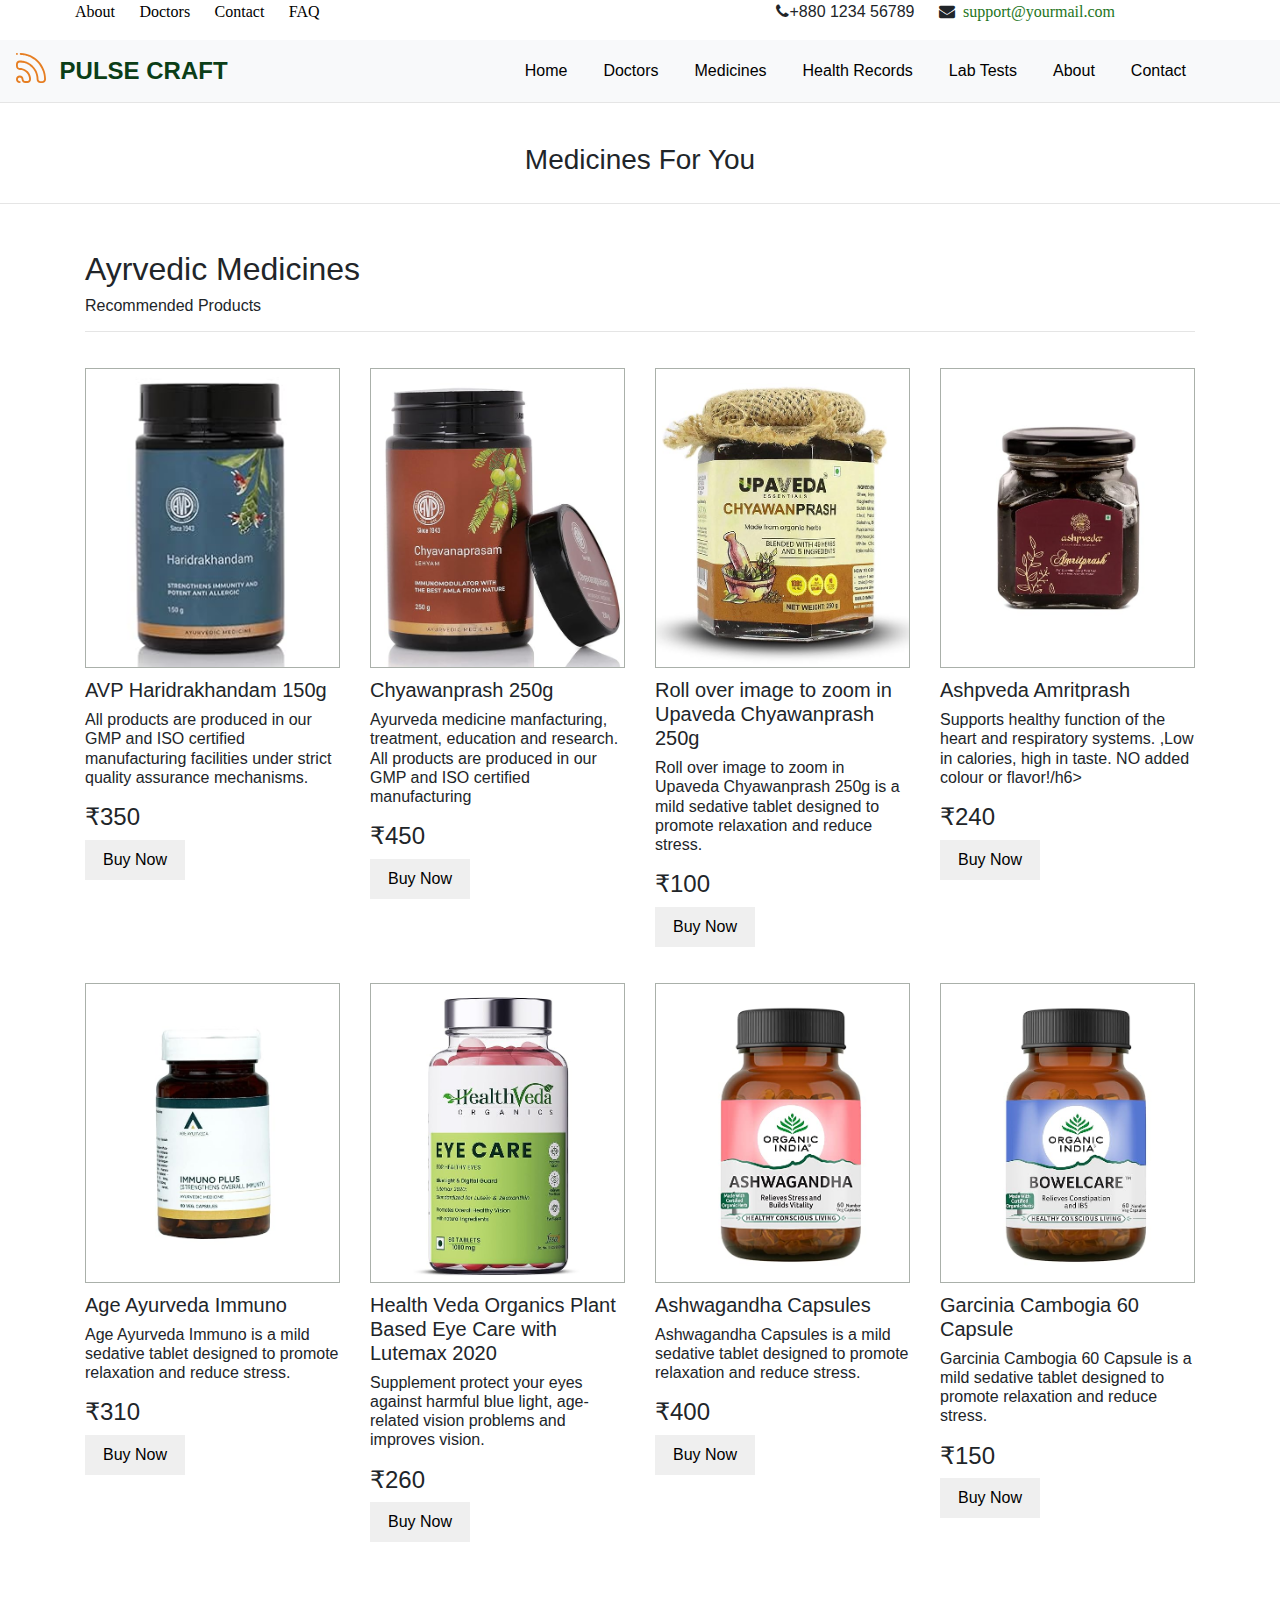
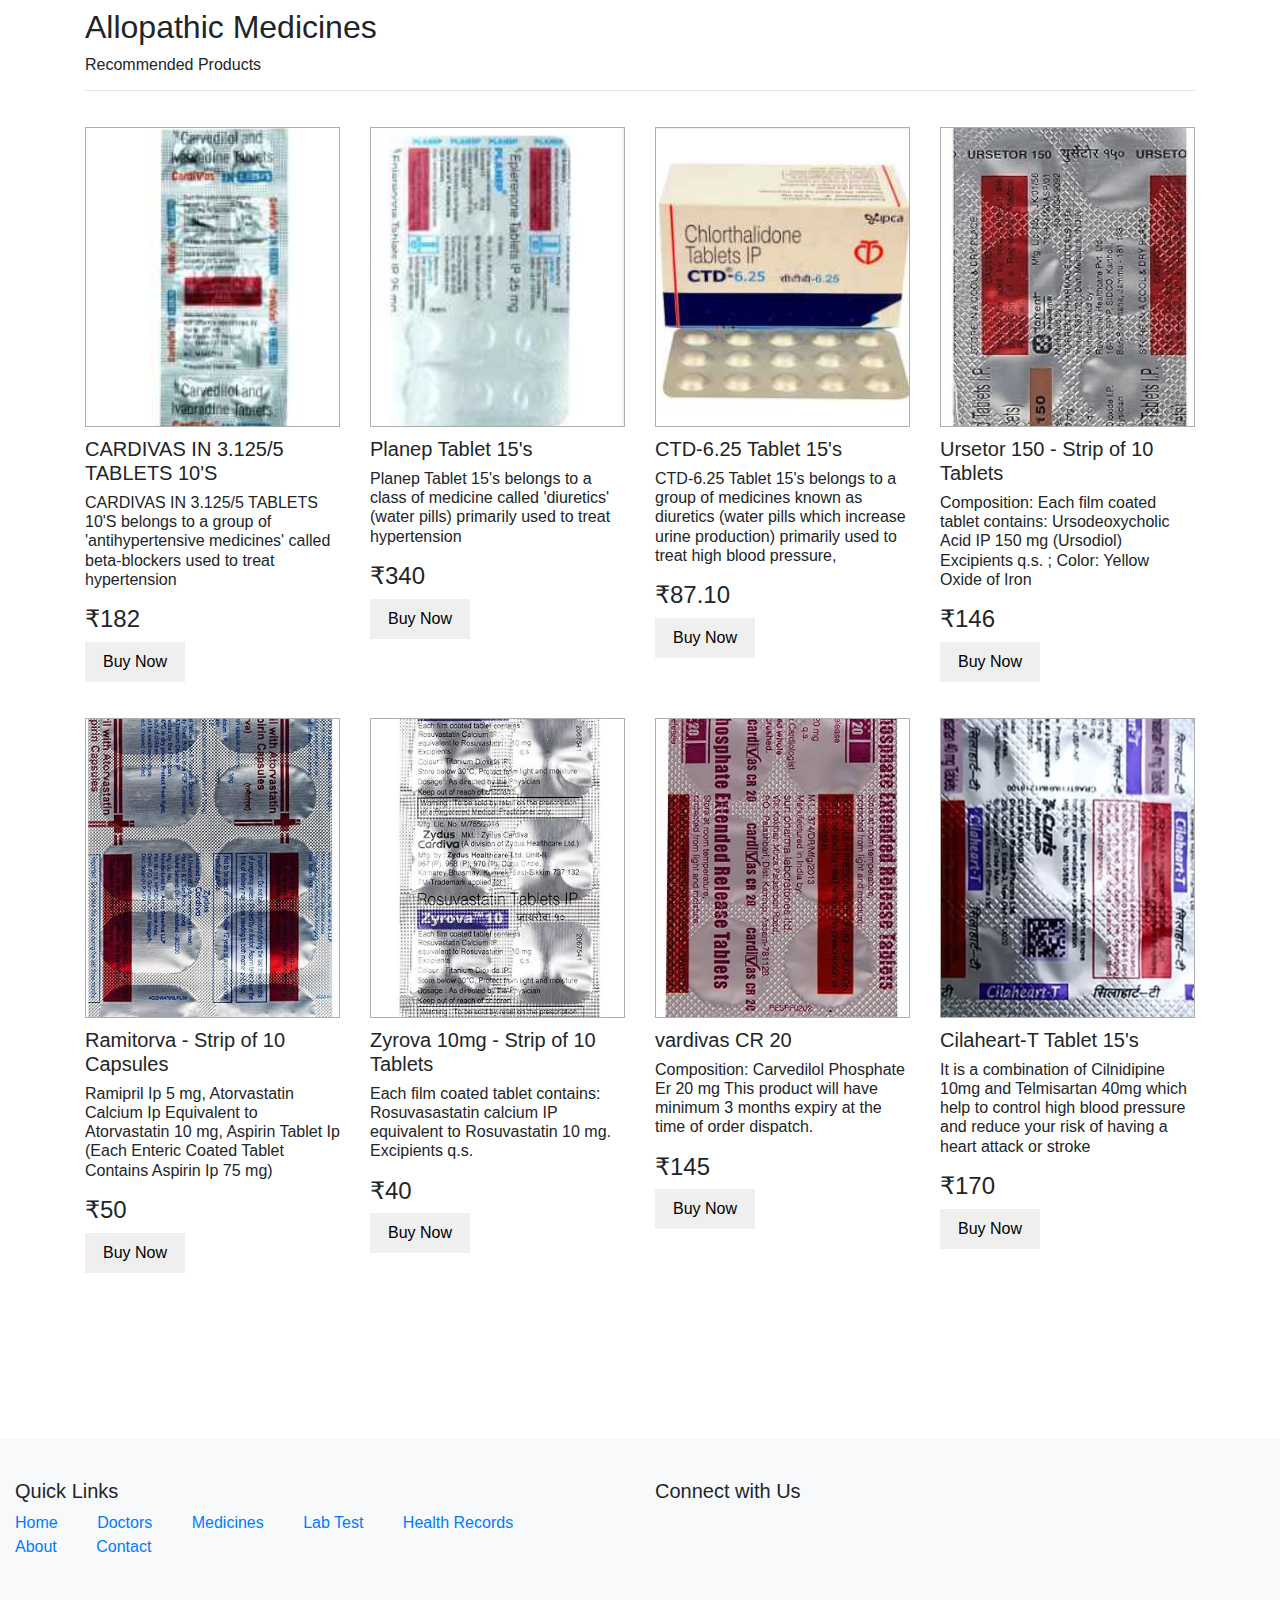
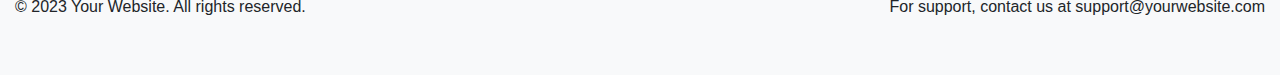
<file: medicines.html>
<!DOCTYPE html>
<html lang="en">
<head>
  <meta charset="UTF-8">
  <meta name="viewport" content="width=device-width, initial-scale=1, shrink-to-fit=no">
  <link rel="stylesheet" href="https://stackpath.bootstrapcdn.com/bootstrap/4.5.2/css/bootstrap.min.css">
  <link rel="stylesheet" href="https://cdnjs.cloudflare.com/ajax/libs/font-awesome/4.7.0/css/font-awesome.min.css">
  <title>Medicines</title>
<link rel="stylesheet" href="blank.css">
<link rel="stylesheet" href="med.css">
<link rel="stylesheet" href="footer.css">
</head>
<body>

  <div class="topbar">
    <div class="container">
      <div class="row">
        <div class="col-lg-6 col-md-5 col-12">
          <!-- Contact -->
          <ul class="top-link">
            <li><a href="#">About</a></li>
            <li><a href="#">Doctors</a></li>
            <li><a href="#">Contact</a></li>
            <li><a href="#">FAQ</a></li>
          </ul>
          <!-- End Contact -->
        </div>
        <div class="col-lg-6 col-md-7 col-12">
          <!-- Top Contact -->
          <ul class="top-contact">
            <li><i class="fa fa-phone"></i>+880 1234 56789</li>
            <li><i class="fa fa-envelope"></i><a href="mailto:support@yourmail.com">support@yourmail.com</a></li>
          </ul>
          <!-- End Top Contact -->
        </div>
      </div>
    </div>
  </div>

  <nav class="navbar navbar-expand-lg navbar-light bg-light" >
    <a class="navbar-brand" href="index.html" >
      <img src="images/reshot-icon-rss-HQM63JB2CS.svg" width="30" height="30" class="d-inline-block align-top" alt="Logo">
      <span>PULSE CRAFT</span>
    </a>
    <button class="navbar-toggler" type="button" data-toggle="collapse" data-target="#navbarNav" aria-controls="navbarNav" aria-expanded="false" aria-label="Toggle navigation">
      <span class="navbar-toggler-icon"></span>
    </button>
    <div class="collapse navbar-collapse justify-content-end" id="navbarNav">
      <ul class="navbar-nav">
        <li class="nav-item">
          <a class="nav-link" href="index.html">Home</a>
        </li>
        <li class="nav-item">
          <a class="nav-link" href="doctors.html">Doctors</a>
        </li>
        <li class="nav-item">
          <a class="nav-link" href="medicines.html">Medicines</a>
        </li>
        <li class="nav-item">
          <a class="nav-link" href="records.html">Health Records</a>
        </li>
        <li class="nav-item">
          <a class="nav-link" href="lab.html">Lab Tests</a>
        </li>
        <li class="nav-item">
          <a class="nav-link" href="about.html">About</a>
        </li>
        <li class="nav-item">
          <a class="nav-link" href="contact.html">Contact</a>
        </li>
      </ul>
    </div>
  </nav>
  <hr style="margin: 0;">


  <div class="heading">
    <h3>Medicines For You</h3> <hr>
  </div>


<div class="row" >   <!-- products list start-->
  <div class="col-12 main">

    <div class="container" id="ayrv">

      <h2>Ayrvedic Medicines</h2>
            <h6 style="font-weight: 300;">Recommended Products</h6> <hr>
      
      <div class="row" id="allopathic">
      
      <!--Medicine 8-->
          <div class="col-3 product">
      
              <div class="image">
                  <a href="product.html" ><img src="images/ayr1.jpg" alt="" ></a>
                </div>
      
                  <div class="product-content">
      
                    <h5>AVP Haridrakhandam 150g</h5>
      
                    <h6>All products are produced in our GMP and ISO certified manufacturing facilities under strict quality assurance mechanisms.</h6>
      
                    <p>
                      <h4>₹350</h4>
                      <button>Buy Now</button>
                    </p>
      
                 </div>
      
          </div>
      <!--Medicine 8-->
          <div class="col-3 product">
      
            <div class="image">
                <a href="" ><img src="images/ayr2.jpg" alt="" ></a>
              </div>
      
                <div class="product-content">
      
                  <h5>Chyawanprash 250g</h5>
      
                  <h6> Ayurveda medicine manfacturing, treatment, education and research. All products are produced in our GMP and ISO certified manufacturing</h6>
      
                  <p>
                    <h4>₹450</h4>
                    <button>Buy Now</button>
                  </p>
      
               </div>
      
        </div>
      <!--Medicine 8-->
      
        <div class="col-3 product">
      
          <div class="image">
              <a href="" ><img src="images/ayr3.jpg" alt="" ></a>
            </div>
      
              <div class="product-content">
      
                <h5>
                  Roll over image to zoom in
                  Upaveda Chyawanprash 250g</h5>
      
                <h6> 
                  Roll over image to zoom in
                  Upaveda Chyawanprash 250g is a mild sedative tablet designed to promote relaxation and reduce stress.</h6>
      
                <p>
                  <h4>₹100</h4>
                  <button>Buy Now</button>
                </p>
      
             </div>
      
      </div>
      
      <!--Medicine 8-->
      
      <div class="col-3 product">
      
        <div class="image">
            <a href="" ><img src="images/ayr4.jpg" alt="" ></a>
          </div>
      
            <div class="product-content">
      
              <h5>Ashpveda Amritprash </h5>
      
              <h6>Supports healthy function of the heart and respiratory systems.
                ,Low in calories, high in taste. NO added colour or flavor!/h6>
      
              <p>
                <h4>₹240</h4>
                <button>Buy Now</button>
              </p>
      
           </div>
      
      </div>
      
      <!--Medicine 8-->
      <div class="col-3 product">
      
      <div class="image">
          <a href="" ><img src="images/ayr5.jpg" alt="" ></a>
        </div>
      
          <div class="product-content">
      
            <h5>Age Ayurveda Immuno</h5>
      
            <h6> Age Ayurveda Immuno is a mild sedative tablet designed to promote relaxation and reduce stress.</h6>
      
            <p>
              <h4>₹310</h4>
              <button>Buy Now</button>
            </p>
      
         </div>
      
      </div>
      
      <!--Medicine 8-->
      <div class="col-3 product">
      
      <div class="image">
        <a href="" ><img src="images/ayr6.jpg" alt="" ></a>
      </div>
      
        <div class="product-content">
      
          <h5>Health Veda Organics Plant Based Eye Care with Lutemax 2020</h5>
      
          <h6>Supplement protect your eyes against harmful blue light, age-related vision problems and improves vision.</h6>
      
          <p>
            <h4>₹260</h4>
            <button>Buy Now</button>
          </p>
      
       </div>
      
      </div>
      
      <!--Medicine 8-->
      <div class="col-3 product">
      
      <div class="image">
      <a href="" ><img src="images/ayr7.jpg" alt="" ></a>
      </div>
      
      <div class="product-content">
      
        <h5> Ashwagandha Capsules</h5>
      
        <h6> Ashwagandha Capsules is a mild sedative tablet designed to promote relaxation and reduce stress.</h6>
      
        <p>
          <h4>₹400</h4>
          <button>Buy Now</button>
        </p>
      
      </div>
      
      </div>
      
      <!--Medicine 8-->
      
      <div class="col-3 product">
      
      <div class="image">
      <a href="" ><img src="images/ayr8.jpg" alt="" ></a>
      </div>
      
      <div class="product-content">
      
      <h5>Garcinia Cambogia 60 Capsule</h5>
      
      <h6> Garcinia Cambogia 60 Capsule is a mild sedative tablet designed to promote relaxation and reduce stress.</h6>
      
      <p>
        <h4>₹150</h4>
        <button>Buy Now</button>
      </p>
      
      </div>
      
      </div>
      
      </div>
    </div>





      <div class="container">

        <h2 style="margin-top: 50px;">Allopathic Medicines</h2>
        <h6 style="font-weight: 300;">Recommended Products</h6> <hr>


          <div class="row" id="ayrvedic">
  
    <!--Medicine 1-->
              <div class="col-3 product">

                  <div class="image">
                      <a href="" ><img src="images/cardivas.jpeg" alt="" ></a>
                    </div>

                      <div class="product-content">

                        <h5>CARDIVAS IN 3.125/5 TABLETS 10'S</h5>

                        <h6>CARDIVAS IN 3.125/5 TABLETS 10'S belongs to a group of 'antihypertensive medicines' called beta-blockers used to treat hypertension</h6>
                       
                        <p>
                          <h4>₹182</h4> 
                          <button>Buy Now</button>
                        </p>
  
                     </div>
                    
              </div>
  <!--Medicine 2-->
              <div class="col-3 product">

                <div class="image">
                    <a href="" ><img src="images/med3.jpeg" alt="" ></a>
                  </div>

                    <div class="product-content">

                      <h5>Planep Tablet 15's</h5>

                      <h6>Planep Tablet 15's belongs to a class of medicine called 'diuretics' (water pills) primarily used to treat hypertension </h6>
                     
                      <p>
                        <h4>₹340</h4> 
                        <button>Buy Now</button>
                      </p>

                   </div>
                  
            </div>
  <!--Medicine 3-->

            <div class="col-3 product">

              <div class="image">
                  <a href="" ><img src="images/med2.jpeg" alt="" ></a>
                </div>

                  <div class="product-content">

                    <h5>CTD-6.25 Tablet 15's</h5>

                    <h6>CTD-6.25 Tablet 15's belongs to a group of medicines known as diuretics (water pills which increase urine production) primarily used to treat high blood pressure, </h6>
                   
                    <p>
                      <h4>₹87.10</h4> 
                      <button>Buy Now</button>
                    </p>

                 </div>
                
          </div>

  <!--Medicine 4-->

          <div class="col-3 product">

            <div class="image">
                <a href="" ><img src="images/med4.jpg" alt="" ></a>
              </div>

                <div class="product-content">

                  <h5>Ursetor 150 - Strip of 10 Tablets</h5>

                  <h6>Composition: Each film coated tablet contains: Ursodeoxycholic Acid IP 150 mg (Ursodiol) Excipients q.s. ; Color: Yellow Oxide of Iron</h6>
                 
                  <p>
                    <h4> ₹146</h4> 
                    <button>Buy Now</button>
                  </p>

               </div>
              
        </div>

  <!--Medicine 5-->
        <div class="col-3 product">

          <div class="image">
              <a href="" ><img src="images/med5.jpg" alt="" ></a>
            </div>

              <div class="product-content">

                <h5>Ramitorva - Strip of 10 Capsules</h5>

                <h6>Ramipril Ip 5 mg, Atorvastatin Calcium Ip Equivalent to Atorvastatin 10 mg, Aspirin Tablet Ip (Each Enteric Coated Tablet Contains Aspirin Ip 75 mg)</h6>
               
                <p>
                  <h4>₹50</h4> 
                  <button>Buy Now</button>
                </p>

             </div>
            
      </div>

  <!--Medicine 6-->
      <div class="col-3 product">

        <div class="image">
            <a href="" ><img src="images/med6.jpg" alt="" ></a>
          </div>

            <div class="product-content">

              <h5>Zyrova 10mg - Strip of 10 Tablets</h5>

              <h6> Each film coated tablet contains: Rosuvasastatin calcium IP equivalent to Rosuvastatin 10 mg. Excipients q.s.</h6>
             
              <p>
                <h4>₹40</h4> 
                <button>Buy Now</button>
              </p>

           </div>
          
    </div>

  <!--Medicine 8-->
    <div class="col-3 product">

      <div class="image">
          <a href="" ><img src="images/med7.jpg" alt="" ></a>
        </div>

          <div class="product-content">

            <h5>vardivas CR 20 </h5>

            <h6>Composition: Carvedilol Phosphate Er 20 mg
              This product will have minimum 3 months expiry at the time of order dispatch.</h6>
           
            <p>
              <h4>₹145</h4> 
              <button>Buy Now</button>
            </p>

         </div>
        
  </div>

  <!--Medicine 8-->

  <div class="col-3 product">

    <div class="image">
        <a href="" ><img src="images/med8.jpg" alt="" ></a>
      </div>

        <div class="product-content">

          <h5>
            Cilaheart-T Tablet 15's </h5>

          <h6>It is a combination of Cilnidipine 10mg and Telmisartan 40mg which help to control high blood pressure and reduce your risk of having a heart attack or stroke</h6>
         
          <p>
            <h4>₹170</h4> 
            <button>Buy Now</button>
          </p>

       </div>
      
</div>

</div>


<!--"------------------------------------------------------------------------------------------"
        
-Allopathy -->




    </div>
    </div>
  </div>
  
  
  
  
  
  
  
  
  
  
  
  
  












  <footer>
    <div class="container-fluid">
      <div class="row">
        <div class="col-md-6">
          <h5>Quick Links</h5>
          <ul class="footer-menu">
            <li><a href="#">Home</a></li>
            <li><a href="#">Doctors</a></li>
            <li><a href="#">Medicines</a></li>
            <li><a href="#">Lab Test</a></li>
            <li><a href="#">Health Records</a></li>
            <li><a href="#">About</a></li>
            <li><a href="#">Contact</a></li>
          </ul>
        </div>
        <div class="col-md-6">
          <h5>Connect with Us</h5>
          <!-- Add your social media icons here -->
          <i class="fab fa-facebook-square social-icons"></i>
          <i class="fab fa-twitter-square social-icons"></i>
          <i class="fab fa-instagram-square social-icons"></i>
        </div>
      </div>
      <div class="row support-section">
        <div class="col-md-6">
          <p>&copy; 2023 Your Website. All rights reserved.</p>
        </div>
        <div class="col-md-6 text-right">
          <p>For support, contact us at support@yourwebsite.com</p>
        </div>
      </div>
    </div>
  </footer>









<script src="https://code.jquery.com/jquery-3.5.1.slim.min.js"></script>
<script src="https://cdn.jsdelivr.net/npm/@popperjs/core@2.0.8/dist/umd/popper.min.js"></script>
<script src="https://stackpath.bootstrapcdn.com/bootstrap/4.5.2/js/bootstrap.min.js"></script>

</body>
</html>
</file>
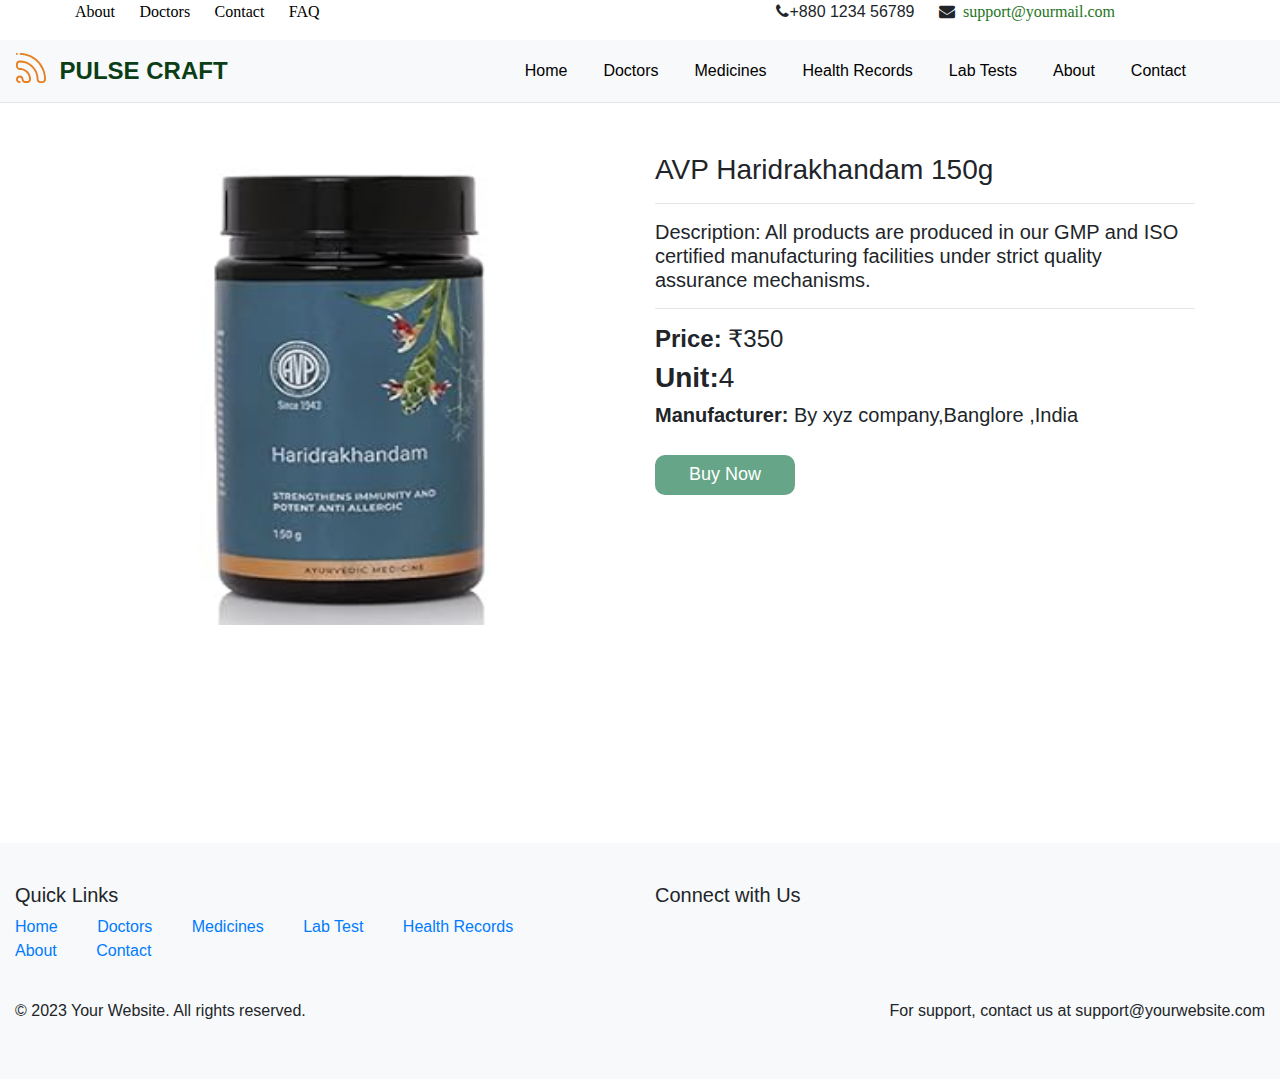
<file: product.html>
<!DOCTYPE html>
<html lang="en">
<head>
  <meta charset="UTF-8">
  <meta name="viewport" content="width=device-width, initial-scale=1, shrink-to-fit=no">
  <link rel="stylesheet" href="https://stackpath.bootstrapcdn.com/bootstrap/4.5.2/css/bootstrap.min.css">
  <link rel="stylesheet" href="https://cdnjs.cloudflare.com/ajax/libs/font-awesome/4.7.0/css/font-awesome.min.css">
  <title>Medicines-product</title>
<link rel="stylesheet" href="blank.css">
<link rel="stylesheet" href="footer.css">






</head>
<body>

  <div class="topbar">
    <div class="container">
      <div class="row">
        <div class="col-lg-6 col-md-5 col-12">
          <!-- Contact -->
          <ul class="top-link">
            <li><a href="#">About</a></li>
            <li><a href="#">Doctors</a></li>
            <li><a href="#">Contact</a></li>
            <li><a href="#">FAQ</a></li>
          </ul>
          <!-- End Contact -->
        </div>
        <div class="col-lg-6 col-md-7 col-12">
          <!-- Top Contact -->
          <ul class="top-contact">
            <li><i class="fa fa-phone"></i>+880 1234 56789</li>
            <li><i class="fa fa-envelope"></i><a href="mailto:support@yourmail.com">support@yourmail.com</a></li>
          </ul>
          <!-- End Top Contact -->
        </div>
      </div>
    </div>
  </div>

  <nav class="navbar navbar-expand-lg navbar-light bg-light" >
    <a class="navbar-brand" href="index.html" >
      <img src="images/reshot-icon-rss-HQM63JB2CS.svg" width="30" height="30" class="d-inline-block align-top" alt="Logo">
      <span>PULSE CRAFT</span>
    </a>
    <button class="navbar-toggler" type="button" data-toggle="collapse" data-target="#navbarNav" aria-controls="navbarNav" aria-expanded="false" aria-label="Toggle navigation">
      <span class="navbar-toggler-icon"></span>
    </button>
    <div class="collapse navbar-collapse justify-content-end" id="navbarNav">
      <ul class="navbar-nav">
        <li class="nav-item">
          <a class="nav-link" href="index.html">Home</a>
        </li>
        <li class="nav-item">
          <a class="nav-link" href="doctors.html">Doctors</a>
        </li>
        <li class="nav-item">
          <a class="nav-link" href="medicines.html">Medicines</a>
        </li>
        <li class="nav-item">
          <a class="nav-link" href="records.html">Health Records</a>
        </li>
        <li class="nav-item">
          <a class="nav-link" href="lab.html">Lab Tests</a>
        </li>
        <li class="nav-item">
          <a class="nav-link" href="about.html">About</a>
        </li>
        <li class="nav-item">
          <a class="nav-link" href="contact.html">Contact</a>
        </li>
      </ul>
    </div>
  </nav>
  <hr style="margin: 0;">







  
 <div class="container">
  <div class="row">
    <div class="col-6">
      <img src="images/ayr1.jpg" alt="" style="width: 100%; height: 80%; margin-top: 50px;">
    </div>
    <div class="col-6">
      <p style="margin-top: 50px;">
        <h3>AVP Haridrakhandam 150g</h3>
        <hr>
        <h5 style="font-weight: 300;"><b>Description:</b> All products are produced in our GMP and ISO certified manufacturing facilities under strict quality assurance mechanisms.</h5>
        <hr>
        <h4><b>Price:</b> ₹350</h4>
        <h3><b>Unit:</b>4</h3>
        <h5><b>Manufacturer:</b> By xyz company,Banglore ,India</h5>
        <button style="margin-top: 20px; width: 140px; height: 40px; border-radius: 10px; border-style: none; background-color: rgba(8, 109, 62, 0.619); font-size: 18px; color: white;">Buy Now</button>
      </p>
    </div>
  </div>
 </div>










  <footer>
    <div class="container-fluid">
      <div class="row">
        <div class="col-md-6">
          <h5>Quick Links</h5>
          <ul class="footer-menu">
            <li><a href="#">Home</a></li>
            <li><a href="#">Doctors</a></li>
            <li><a href="#">Medicines</a></li>
            <li><a href="#">Lab Test</a></li>
            <li><a href="#">Health Records</a></li>
            <li><a href="#">About</a></li>
            <li><a href="#">Contact</a></li>
          </ul>
        </div>
        <div class="col-md-6">
          <h5>Connect with Us</h5>
          <!-- Add your social media icons here -->
          <i class="fab fa-facebook-square social-icons"></i>
          <i class="fab fa-twitter-square social-icons"></i>
          <i class="fab fa-instagram-square social-icons"></i>
        </div>
      </div>
      <div class="row support-section">
        <div class="col-md-6">
          <p>&copy; 2023 Your Website. All rights reserved.</p>
        </div>
        <div class="col-md-6 text-right">
          <p>For support, contact us at support@yourwebsite.com</p>
        </div>
      </div>
    </div>
  </footer>








<script src="https://code.jquery.com/jquery-3.5.1.slim.min.js"></script>
<script src="https://cdn.jsdelivr.net/npm/@popperjs/core@2.0.8/dist/umd/popper.min.js"></script>
<script src="https://stackpath.bootstrapcdn.com/bootstrap/4.5.2/js/bootstrap.min.js"></script>

</body>
</html>
</file>
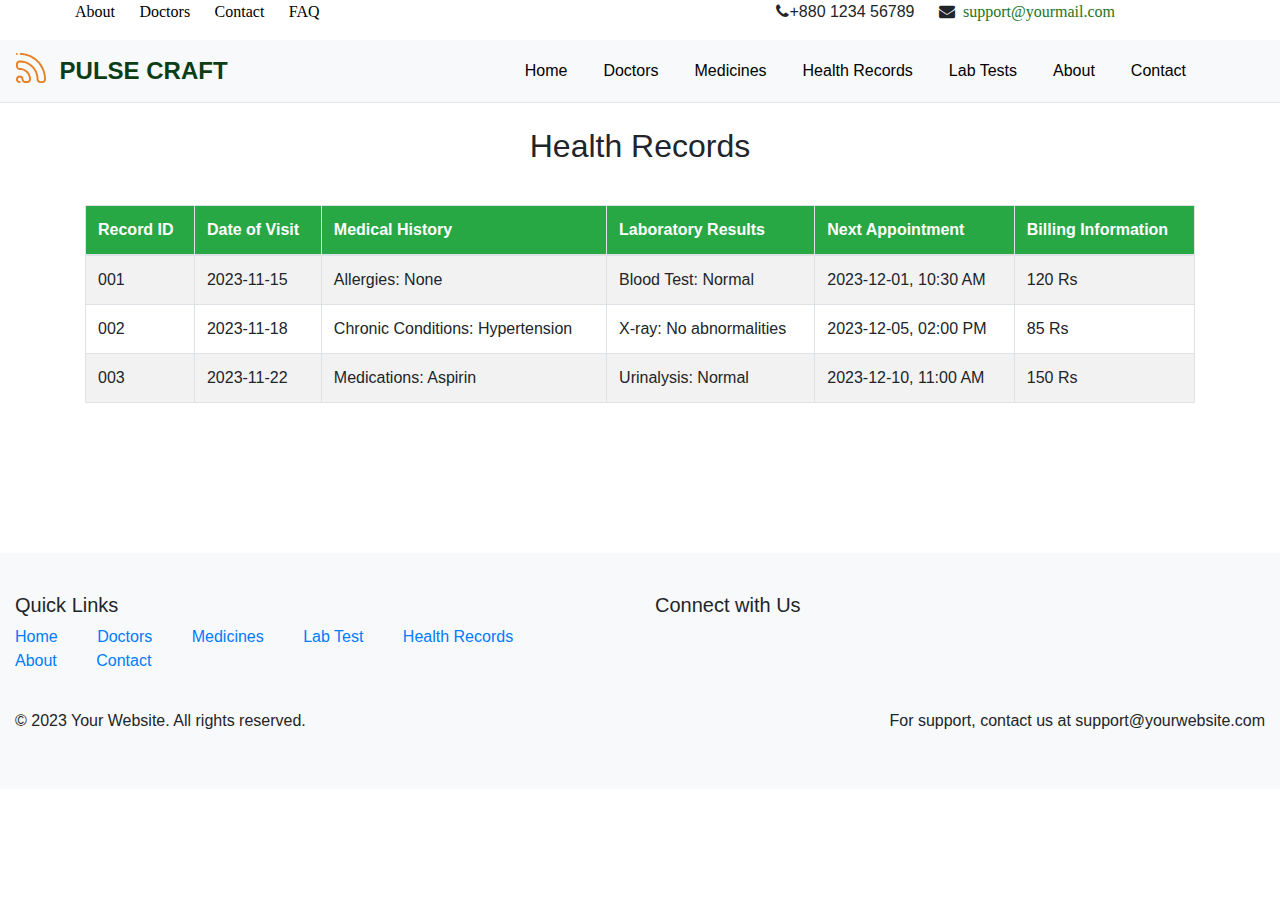
<file: records.html>
<!DOCTYPE html>
<html lang="en">
<head>
  <meta charset="UTF-8">
  <meta name="viewport" content="width=device-width, initial-scale=1, shrink-to-fit=no">
  <link rel="stylesheet" href="https://stackpath.bootstrapcdn.com/bootstrap/4.5.2/css/bootstrap.min.css">
  <link rel="stylesheet" href="https://cdnjs.cloudflare.com/ajax/libs/font-awesome/4.7.0/css/font-awesome.min.css">
  <title>Health Records</title>
<link rel="stylesheet" href="blank.css">
<link rel="stylesheet" href="footer.css">
<style>
     th {
      background-color: #28a745; /* Green (success) color */
      color: white;
    }

    .container h2{
      text-align: center;
      font-weight: 300;
      margin-bottom: 40px;
    }
</style>
</head>
<body>

  <div class="topbar">
    <div class="container">
      <div class="row">
        <div class="col-lg-6 col-md-5 col-12">
          <!-- Contact -->
          <ul class="top-link">
            <li><a href="#">About</a></li>
            <li><a href="#">Doctors</a></li>
            <li><a href="#">Contact</a></li>
            <li><a href="#">FAQ</a></li>
          </ul>
          <!-- End Contact -->
        </div>
        <div class="col-lg-6 col-md-7 col-12">
          <!-- Top Contact -->
          <ul class="top-contact">
            <li><i class="fa fa-phone"></i>+880 1234 56789</li>
            <li><i class="fa fa-envelope"></i><a href="mailto:support@yourmail.com">support@yourmail.com</a></li>
          </ul>
          <!-- End Top Contact -->
        </div>
      </div>
    </div>
  </div>

  <nav class="navbar navbar-expand-lg navbar-light bg-light" >
    <a class="navbar-brand" href="index.html" >
      <img src="images/reshot-icon-rss-HQM63JB2CS.svg" width="30" height="30" class="d-inline-block align-top" alt="Logo">
      <span>PULSE CRAFT</span>
    </a>
    <button class="navbar-toggler" type="button" data-toggle="collapse" data-target="#navbarNav" aria-controls="navbarNav" aria-expanded="false" aria-label="Toggle navigation">
      <span class="navbar-toggler-icon"></span>
    </button>
    <div class="collapse navbar-collapse justify-content-end" id="navbarNav">
      <ul class="navbar-nav">
        <li class="nav-item">
          <a class="nav-link" href="index.html">Home</a>
        </li>
        <li class="nav-item">
          <a class="nav-link" href="doctors.html">Doctors</a>
        </li>
        <li class="nav-item">
          <a class="nav-link" href="medicines.html">Medicines</a>
        </li>
        <li class="nav-item">
          <a class="nav-link" href="records.html">Health Records</a>
        </li>
        <li class="nav-item">
          <a class="nav-link" href="lab.html">Lab Tests</a>
        </li>
        <li class="nav-item">
          <a class="nav-link" href="about.html">About</a>
        </li>
        <li class="nav-item">
          <a class="nav-link" href="contact.html">Contact</a>
        </li>
      </ul>
    </div>
  </nav>
  <hr style="margin: 0;">










  <div class="container mt-4">
    <h2>Health Records</h2>
    <table class="table table-bordered table-striped">
      <thead>
        <tr>
          <th>Record ID</th>
          <th>Date of Visit</th>
          <th>Medical History</th>
          <th>Laboratory Results</th>
          <th>Next Appointment</th>
          <th>Billing Information</th>
        </tr>
      </thead>
      <tbody>
        <tr>
          <td>001</td>
          <td>2023-11-15</td>
          <td>Allergies: None</td>
          <td>Blood Test: Normal</td>
          <td>2023-12-01, 10:30 AM</td>
          <td>120 Rs</td>
        </tr>
        <tr>
          <td>002</td>
          <td>2023-11-18</td>
          <td>Chronic Conditions: Hypertension</td>
          <td>X-ray: No abnormalities</td>
          <td>2023-12-05, 02:00 PM</td>
          <td>85 Rs</td>
        </tr>
        <tr>
          <td>003</td>
          <td>2023-11-22</td>
          <td>Medications: Aspirin</td>
          <td>Urinalysis: Normal</td>
          <td>2023-12-10, 11:00 AM</td>
          <td>150 Rs</td>
        </tr>
      </tbody>
    </table>
  </div>





  <footer>
    <div class="container-fluid">
      <div class="row">
        <div class="col-md-6">
          <h5>Quick Links</h5>
          <ul class="footer-menu">
            <li><a href="#">Home</a></li>
            <li><a href="#">Doctors</a></li>
            <li><a href="#">Medicines</a></li>
            <li><a href="#">Lab Test</a></li>
            <li><a href="#">Health Records</a></li>
            <li><a href="#">About</a></li>
            <li><a href="#">Contact</a></li>
          </ul>
        </div>
        <div class="col-md-6">
          <h5>Connect with Us</h5>
          <!-- Add your social media icons here -->
          <i class="fab fa-facebook-square social-icons"></i>
          <i class="fab fa-twitter-square social-icons"></i>
          <i class="fab fa-instagram-square social-icons"></i>
        </div>
      </div>
      <div class="row support-section">
        <div class="col-md-6">
          <p>&copy; 2023 Your Website. All rights reserved.</p>
        </div>
        <div class="col-md-6 text-right">
          <p>For support, contact us at support@yourwebsite.com</p>
        </div>
      </div>
    </div>
  </footer>






<script src="https://code.jquery.com/jquery-3.5.1.slim.min.js"></script>
<script src="https://cdn.jsdelivr.net/npm/@popperjs/core@2.0.8/dist/umd/popper.min.js"></script>
<script src="https://stackpath.bootstrapcdn.com/bootstrap/4.5.2/js/bootstrap.min.js"></script>

</body>
</html>
</file>
<file: footer.css>
footer {
    background-color: #f8f9fa; /* Light background color */
    padding: 40px 0;
    width: 100%;
    margin-top: 150px;
  }

  .footer-menu {
    list-style: none;
    padding: 0;
  }

  .footer-menu li {
    display: inline-block;
    margin-right: 15px;
  }

  .social-icons {
    font-size: 24px;
    margin-right: 15px;
  }

  .support-section {
    margin-top: 20px;
  }
</file>
<file: index.css>
ul{
    margin-right: 50px;
}
li a{
    margin-right: 20px;
    font-weight: 500;
}



#searchbtn{
    margin-right: 10px;
    width: 100px;
}

#searchbar{

    width: 360px;

}
#searchbtn1{
    width: 300px;
    position: relative;
    top: 14px;
    left: 50px;
}
#searchbtn2{
    width: 500px;
    position: relative;
    top: 14px;
    left: 20px;
}


form{
    margin-top: 30px;
}

.slider{

    width: 100%;
    height: 300px;

    margin-top: 40px;
    background-image: url(images/diverse-multiethnic-medical-workers-uniform-protective-masks-white-background.jpg);
    background-size: cover;

}
/* 
.slider img {
  width: 100%;
    height:100%;
} */

.navbar-nav .nav-item .nav-link {
color: black;
transition: 1s;
}

.navbar-nav .nav-item .nav-link:hover {
color: #28a745; /* Green (success) color */
}

.slider .quote {

text-align: right;
font-family:'Times New Roman', Times, serif;
font-style: normal;
font-size: 25px;
position: relative;
top: 80px;
right: 100px;

}

.boxes {

display: flex;
justify-content: center;
gap: 30px;
margin-top: 150px;
margin-bottom: 150px;

}
.boxes .box{
border: 1px solid rgba(128, 128, 128, 0.231);
border-radius: 20px;
padding: 10px;
width: 35%;
height: 160px;
background-color: aliceblue;

}
.myapp{

border: 1px solid grey;
border-radius: 20px;
padding: 10px;
width: 35%;
height: 100px;
margin-left: 350px;
margin-top: 30px;

}

.topbar .top-link li {

display: inline;
font-weight: 200;
font-size:medium;
font-family: 'Times New Roman', Times, serif;

}
.topbar .top-link
{
margin-left: -50px;
}
.topbar .top-link li a{
color: black;
}

.top-contact{
float:right;
list-style: none;
margin-right: 40px;
}
.top-contact li {
display: inline;
margin-right: 20px;
}

.top-contact li a{
text-decoration: none;
margin-left: 8px;
color: rgb(30, 117, 34);
font-family: 'Times New Roman', Times, serif;

}
span{
font-size: larger;
font-weight: 600;
margin-left: 8px;
color: #0b3e17;
}

.about{
margin-top: 70px;
margin-bottom: 70px;
}

.about h3{
text-align: center;
margin-bottom: 40px;
}

#image{
width: 450px;
height: 300px;
}
.call{
margin-top: 100px;
margin-bottom: 100px;
}
</file>
<file: blank.css>
ul{
    margin-right: 50px;
}
li a{
    margin-right: 20px;
    font-weight: 500;
}








.navbar-nav .nav-item .nav-link {
color: black;
transition: 1s;
}

.navbar-nav .nav-item .nav-link:hover {
color: #28a745; /* Green (success) color */
}




.topbar .top-link li {

display: inline;
font-weight: 200;
font-size:medium;
font-family: 'Times New Roman', Times, serif;

}
.topbar .top-link
{
margin-left: -50px;
}
.topbar .top-link li a{
color: black;
}

.top-contact{
float:right;
list-style: none;
margin-right: 40px;
}
.top-contact li {
display: inline;
margin-right: 20px;
}

.top-contact li a{
text-decoration: none;
margin-left: 8px;
color: rgb(30, 117, 34);
font-family: 'Times New Roman', Times, serif;

}
span{
font-size: larger;
font-weight: 600;
margin-left: 8px;
color: #0b3e17;
}
</file>
<file: about.css>
.container {
        margin-top: 30px;
      }
  
      h2 {
        text-align: center;
        margin-bottom: 20px;
        padding: 10px;
      }
  
      .about-section {
        margin-bottom: 30px;
      }
  
      .about-section p
      {
        margin-top: 30px;
        margin-bottom: 30px;
      }
      .company-members {
        display: flex;
        justify-content: space-around;
        margin-top: 20px;
      }
  
      .member-box {
        text-align: center;
      }
  
      .member-image {
        width: 200px;
        height: 200px;
        border-radius: 50%;
        margin-bottom: 10px;
      }
</file>
<file: contact.css>
.heading h3 {
    text-align: center;
    margin-top: 50px;
    font-size: 30px;
    font-family: 'Trebuchet MS', 'Lucida Sans Unicode', 'Lucida Grande', 'Lucida Sans', Arial, sans-serif;

}

#pic img {
    border-radius: 10px;
}

#main{
    margin-top: 80px;
}

#contact h2{
    margin-bottom: 10px;
   
}

#contact label{
    font-weight: 500;
}

#getintouch h2{
    margin-bottom: 30px;
}

#getintouch p {
    margin-bottom: 20px;
    padding: 10px;
}
#getintouch p span {
    font-size: larger;

}
</file>
<file: lab.css>
.container {
    margin-top: 30px;
    position: relative;
    left: 30px;
    
  }

  h2 {
    text-align: left;
    margin-bottom: 20px;
    padding: 10px;
    font-weight: 300;
  }

  .disease-box, .subtest-box {
    border: 1px solid rgba(255, 0, 0, 0.865);
    padding: 15px;
    margin-bottom: 15px;
   
    cursor: pointer;
    font-weight: 300;
    display: inline-flex;
    align-items: center;
    justify-content: center;
    width: 200px;
    height: 100px;
    border-radius: 8px;
  }
  .disease-box h3 {
    font-weight: 300;
    font-size: 20px;
  }
  .disease-box{
    background-color:azure;
    border-color: #bec4c9;
    color: #0e6322;
  }
  


  .disease-box:hover, .subtest-box:hover {
    background-color: #ffffff;
    text-decoration: none;
    color: #0e6322;
  }

  .subtest-box .btn-success {
    background-color: #28a745; /* Bootstrap's success color */
    border-color: #28a745;
  }




#content {
  margin-top: 30px;
}

#content h2 {
  text-align: center;
  margin-top: 100px;
}

.lab-test-container {
  display: flex;
  align-items: center;
  margin-bottom: 50px;
}

.lab-test-image {
  width: 200px; /* Adjust the width as needed */
  height: auto;
  margin-right: 20px;
  flex: 1;
  border-radius: 10px;
}

.lab-test-content {
  flex: 1;
}

.lab-test-container2 {
    display: flex;
    align-items: center;
    margin-bottom: 50px;
  }

.lab-test-image2 {
    width: 200px; /* Adjust the width as needed */
    height: auto;
    margin-right: 20px;
    flex: 1;
    border-radius: 10px;
  }
  

.lab-test-content2 {
   text-align: left;
   width: 100px;
   flex: 1;

    position: relative;
    right: 20px;
  }
</file>
<file: med.css>
body{
            background-color: rgb(255, 255, 255);
        }

    .m1{
        text-decoration: none;
        color: black;
        margin-left: 70px;
    }
      header
      {
        display: flex;
        padding: 10px;
      }

      header span h2 a {
         text-decoration: none;
         color: rgb(20, 34, 46);
      }
      header{
         background-color: rgb(239, 243, 247);
      }
      .menu{
        display: inline;
        position: relative;
        left: 200px;
        top: 10px;
        align-items: center;
      }
     
      .cart ,.account{
       position: relative;
       left: 250px;
       top: 10px;
       margin-right: 5px;
      }
      .cart a{
         margin-left: 60px;
      }
      
   
      /* side bar */
    
     .side {

      background-color: rgba(215, 215, 222, 0.178);
      border-radius: 10px;
        
     }
     .side ul .cat {
      padding: 0;
      margin: 0;
      margin-top: 5px;
     }

     .side ul li a{
      text-decoration: none;
      color: black;
     }

     .side ul li{
      list-style: none;
     }

     .price ul .head {
      font-weight: 700;
     }

     




     /* product */

     

     .image{
      width: 100%; height: 300px; 
      border: 1px solid rgb(170, 176, 170);
       margin-top: 20px;

     }
     .image a{
      margin: 0;
     }
     .image a img{
      height: 100%; width: 100%; object-fit: cover;

     }
      
     .product-content h6{
      font-weight: 400;
      margin-top: 5px;
     }

     .heading h3{
      text-align: center;
      margin-top: 30px;
      padding: 10px;
      font-weight: 400;
     }

     .product-content button{
      width: 100px;
      margin: 0;
      border-style: none;
      height: 40px;
     }

     .product-content h5 {

      margin-top: 10px   ;
     }
     
#ayrvedic{
   /* border: 1px solid black; */
}

#allopathic{
   /* border: 1px solid rgb(255, 0, 0); */
   margin-top: 10px;
}

#ayrv{
   margin-top: 30px;
}
</file>
